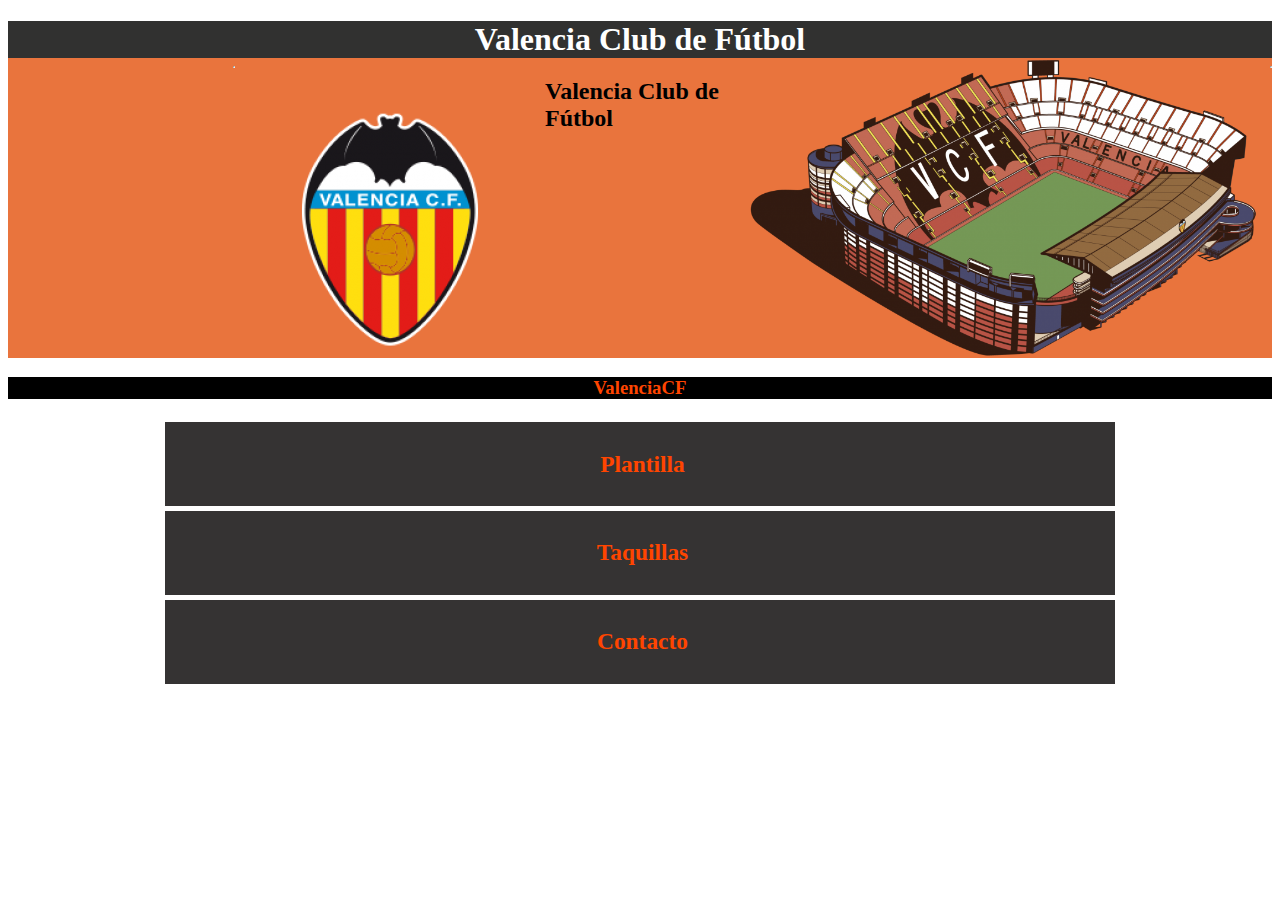
<file: index.html>
<!DOCTYPE html>
<html lang="es">
<head>
    <meta charset="UTF-8">
    <meta http-equiv="X-UA-Compatible" content="IE=edge">
    <meta name="viewport" content="width=device-width, initial-scale=1.0">
    <title>ValenciaCF</title><link rel="stylesheet" href="style.css"><link rel="icon" href="/Imagenes/valencialogo.png">
</head>
<body>
    <header>
        <div class="fondosuperior">
            <h1>
                Valencia Club de Fútbol
            </h1>
        </div>
    </header>
    <main>
        <div class="fondomainsup">
            <div class="margenestop">
                <div class="escudoestadio">
                  <hr>
                    <p><img src="Imagenes/valencialogo.png" alt="Escudo del Valencia" class="imagenizquierda">
                                        
                        <h2>Valencia Club de Fútbol</h2>
                        
                        <img src="Imagenes/estadio.png" alt="estadio" class="imagenderecha">
                    </p>
                  <hr>
            
                </div>
            </div>
        </div>
        <div class="plantillanegr">
            <h3>
                ValenciaCF
            </h3>
        </div>
        <div class="espaciado">
            <div class="centrmarg">
                <div class="seleccion-menu">
                    <div class="contenedor-opciones">
                        <a href="/FCValencia/LaPlantillaFC/plantilla.html" target="_blank" class="contenedor-nombre">
                            <h3>Plantilla</h3>
                        </a>
                    </div>
                    <div class="contenedor-opciones">
                        <a href="/FCValencia/Taquillas/taquillas.html" target="_blank" class="contenedor-nombre">
                            <h3>Taquillas</h3>
                        </a>
                    </div>
                    <div class="contenedor-opciones">
                        <a href="/FCValencia/contacto/contacto.html" target="_blank" class="contenedor-nombre">
                            <h3>Contacto</h3>
                        </a>
                    </div>
                </div>
            </div>
        </div>        
    </main>
    
</body>
</html>
</file>
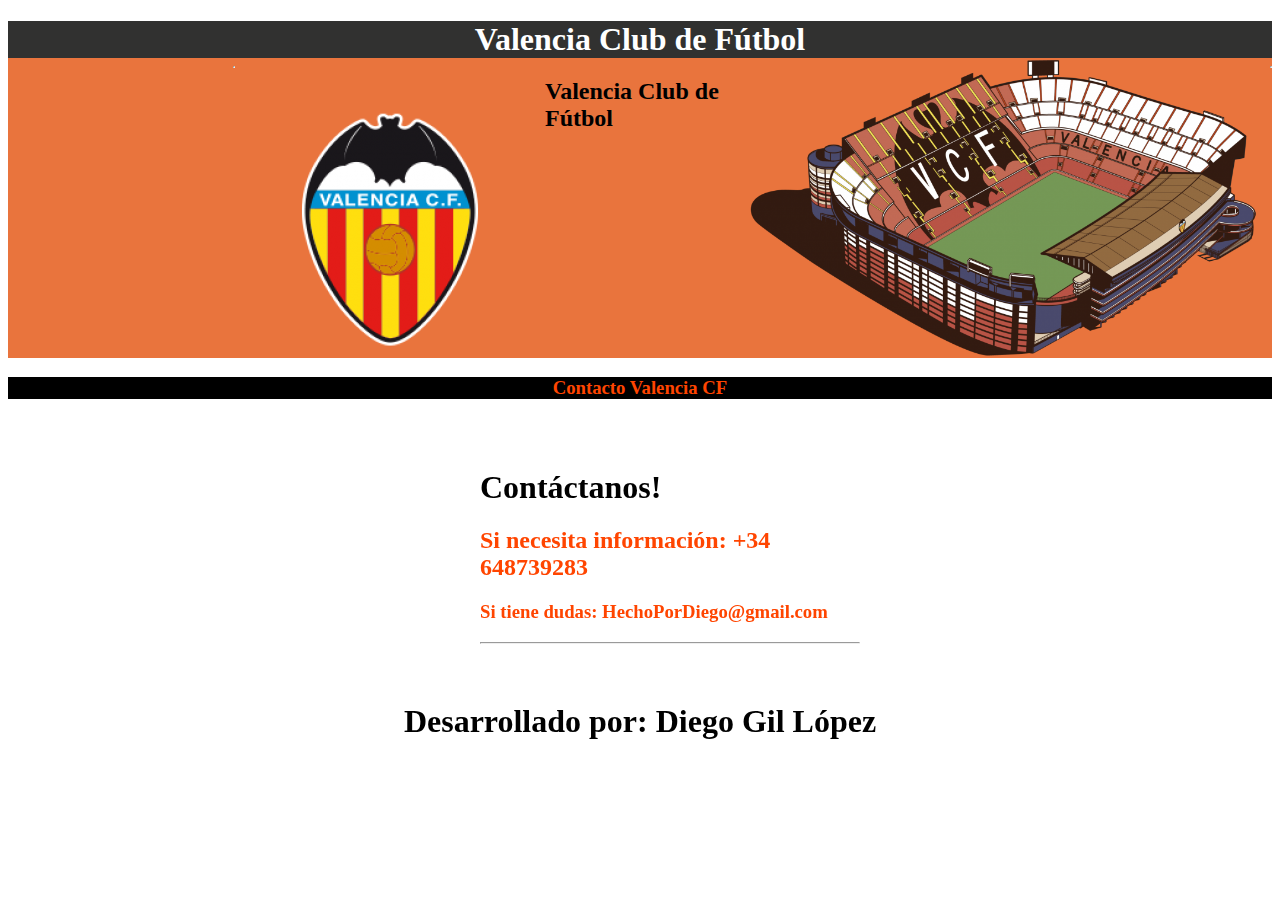
<file: FCValencia/contacto/contacto.html>
<!DOCTYPE html>
<html lang="es">
<head>
    <meta charset="UTF-8">
    <meta http-equiv="X-UA-Compatible" content="IE=edge">
    <meta name="viewport" content="width=device-width, initial-scale=1.0">
    <title>Contacto</title><link rel="stylesheet" href="../../style.css"><link rel="icon" href="/Imagenes/valencialogo.png">
</head>
<body>
    <header>
        <div class="fondosuperior">
            <h1>
                Valencia Club de Fútbol
            </h1>
        </div>
    </header>
    <main>
        <div class="fondomainsup">
            <div class="margenestop">
                <div class="escudoestadio">
                  <hr>
                    <p><img src="../../Imagenes/valencialogo.png" alt="Escudo del Valencia" class="imagenizquierda">
                                        
                        <h2>Valencia Club de Fútbol</h2>
                        
                        <img src="../../Imagenes/estadio.png" alt="estadio" class="imagenderecha">
                    </p>
                  <hr>
            
                </div>
            </div>
        </div>
        <div class="plantillanegr">
            <h3>
                Contacto Valencia CF
            </h3>
        </div>
        <div class="espaciado">
            <div class="centrmarg">
                <div class="seleccion-menu">
                    <div class="cosas">
                        <div class="bloqueimagen">
                            <iframe src="https://www.google.com/maps/embed?pb=!1m18!1m12!1m3!1d3080.411362509221!2d-0.3341131646759867!3d39.4600345820271!2m3!1f0!2f0!3f0!3m2!1i1024!2i768!4f13.1!3m3!1m2!1s0xd60485c30e34a19%3A0x98f8d2cea8daa636!2sIES%20El%20Grau!5e0!3m2!1ses!2ses!4v1642870551961!5m2!1ses!2ses" width="300" height="250" style="border:0;" allowfullscreen="" loading="lazy"></iframe>
                        </div> 
                        <div class="textoo">
                            <h1>Contáctanos!</h1>
                            <h2 class="estilonaranja">Si necesita información: +34 648739283</h2>
                            <h3 class="estilonaranja">Si tiene dudas: HechoPorDiego@gmail.com</h3>
                            <hr>
                        </div>
                    </div>
                    <div class="final">
                        <h1>Desarrollado por: Diego Gil López</h1>
                    </div>
                </div>
            </div>
        </div>
    </main>
    
</body>
</html>
</file>
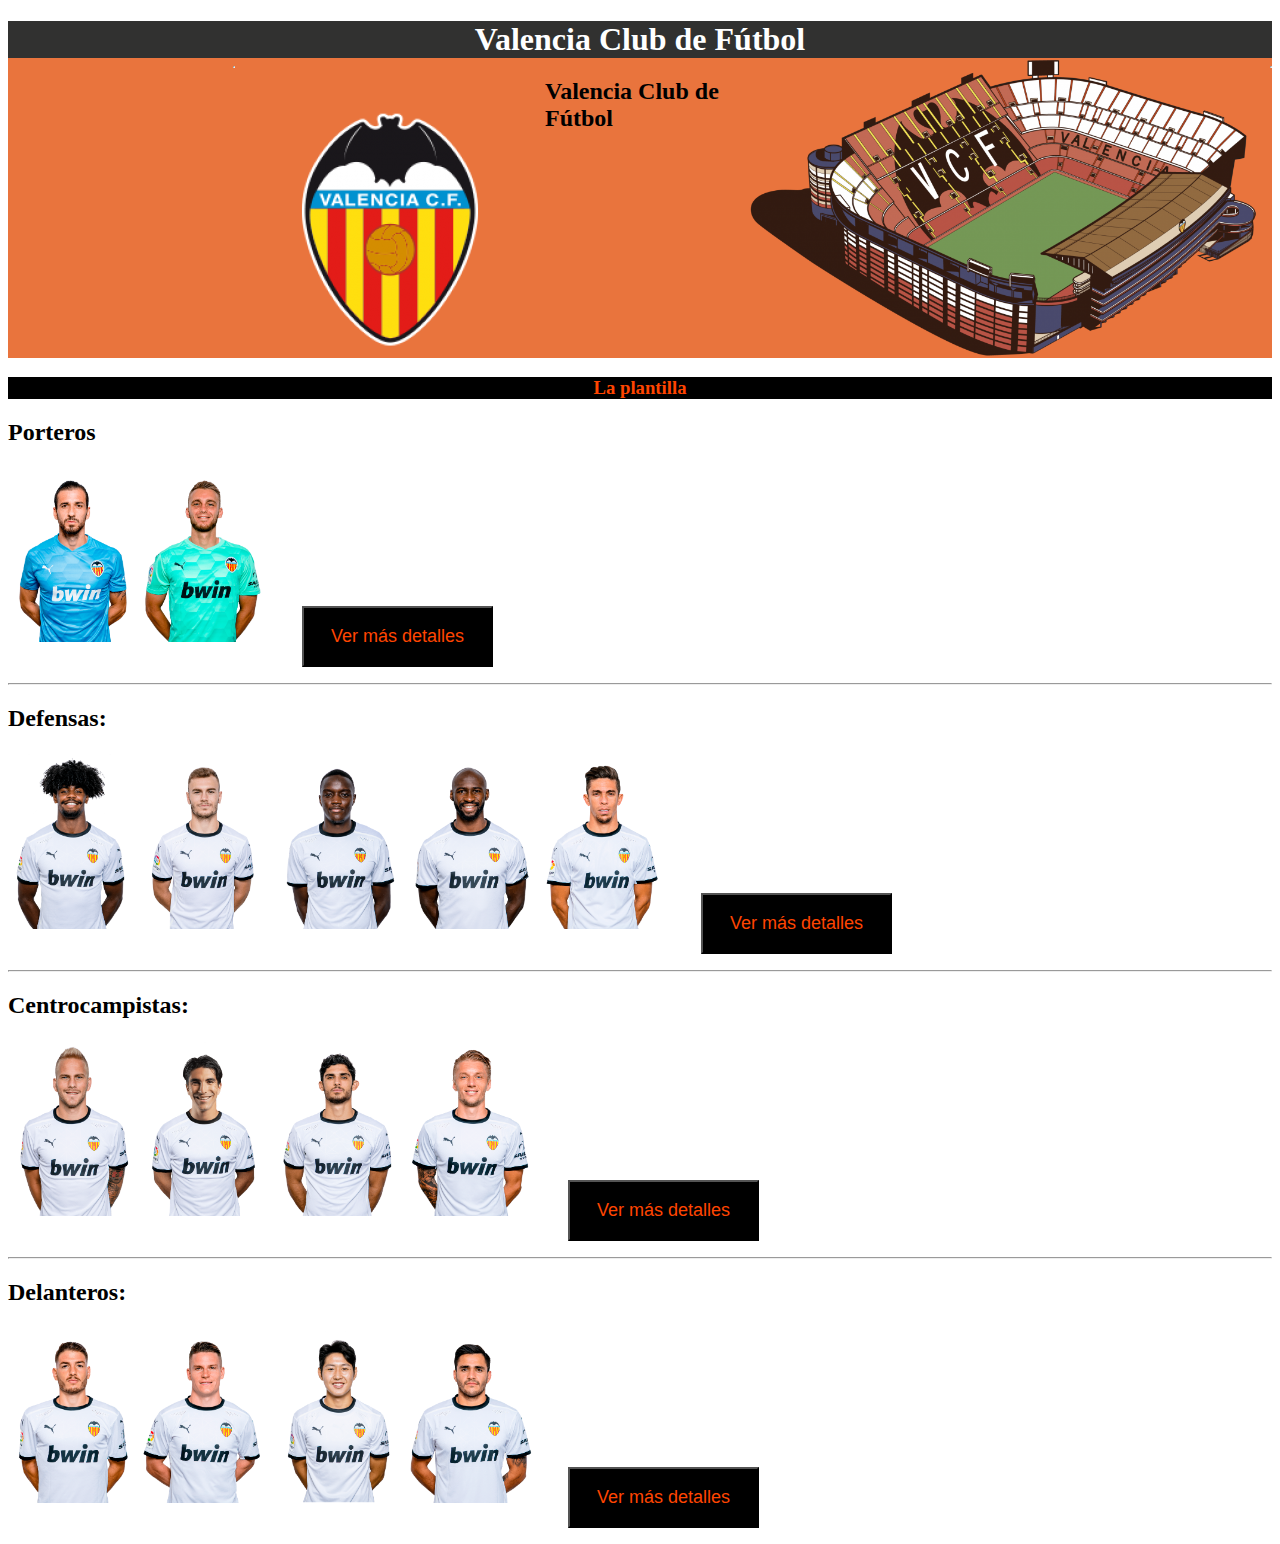
<file: FCValencia/LaPlantillaFC/plantilla.html>
<!DOCTYPE html>
<html lang="es">
<head>
    <meta charset="UTF-8">
    <meta http-equiv="X-UA-Compatible" content="IE=edge">
    <meta name="viewport" content="width=device-width, initial-scale=1.0">
    <title>PlantillaValencia</title><link rel="stylesheet" href="style.css"><link rel="icon" href="/Imagenes/valencialogo.png">
</head>
<body>
    <header>
        <div class="fondosuperior">
            <h1>
                Valencia Club de Fútbol
            </h1>
        </div>
    </header>
    <main>
        <div class="fondomainsup">
            <div class="margenestop">
                <div class="escudoestadio">
                  <hr>
                    <p><img src="Imagenes/valencialogo.png" alt="Escudo del Valencia" class="imagenizquierda">
                                        
                        <h2>Valencia Club de Fútbol</h2>
                        
                        <img src="Imagenes/estadio.png" alt="estadio" class="imagenderecha">
                    </p>
                  <hr>
            
                </div>
            </div>
        </div>
        <div class="plantillanegr">
            <h3>
                La plantilla
            </h3>
        </div>
        
        <div class="platilla">
            <div class="fondomainsup2">
            <!-- <div class="subrayado"> -->
            <h2>Porteros</h2>
            <!-- </div> -->
                <p>
                    <img src="Imagenes/jaume.png" alt="Portero Del Valencia CF Jaume" class="imagen">
                    <img src="Imagenes/cillessen.png" alt="Portero Del Valencia CF chillessen" class="imagen" >    
                    &nbsp;&nbsp;&nbsp;&nbsp;&nbsp;&nbsp;
                    <a href="../LaPlantillaFC/Porteros/porteros.html" target="blank">
                        <button class="boton" target="blank">Ver más detalles</button>
                    </a>
                </p>
            </div>
                <hr>
            <div class="fondomainsup2">
            <h2>Defensas:</h2>
            <p>
                <img src="Imagenes/correia.png" alt="Defensa Del Valencia CF Correia" class="imagen">
                <img src="Imagenes/lato.png" alt="Defensa Del Valencia CF Lato" class="imagen">
                <img src="Imagenes/diakhabi.png" alt="Defensa Del Valencia CF Diakhabi" class="imagen">
                <img src="Imagenes/mangala.png" alt="Defensa Del Valencia CF Mangala" class="imagen">
                <img src="Imagenes/paulista.png" alt="Defensa Del Valencia CF Paulista" class="imagen">
                &nbsp;&nbsp;&nbsp;&nbsp;&nbsp;&nbsp;
                <a href="../LaPlantillaFC/Defensas/defensas.html" target="blank">
                    <button class="boton2" target="blank">Ver más detalles</button>
                </a>
            </p>
            <hr>
            </div>
            <h2>Centrocampistas:</h2>
            <p>
                <img src="Imagenes/racic.png" alt="Defensa Del Valencia CF Racic" class="imagen">
                <img src="Imagenes/soler.png" alt="Defensa Del Valencia CF Soler" class="imagen">
                <img src="Imagenes/guedes.png" alt="Defensa Del Valencia CF Guedes" class="imagen">
                <img src="Imagenes/wass.png" alt="Defensa Del Valencia CF Wass" class="imagen">
                &nbsp;&nbsp;&nbsp;&nbsp;&nbsp;&nbsp;
                <a href="../LaPlantillaFC/Centrocampistas/centrocampistas.html" target="blank">
                    <button class="boton" target="blank">Ver más detalles</button>
                </a>
            </p>
            <hr>
            <h2>Delanteros:</h2>
            <p>
                <img src="Imagenes/vallejo.png" alt="Defensa Del Valencia CF Vallejo" class="imagen">
                <img src="Imagenes/gameiro.png" alt="Defensa Del Valencia CF Gameiro" class="imagen">
                <img src="Imagenes/lee.png" alt="Defensa Del Valencia CF Lee" class="imagen">
                <img src="Imagenes/maxi.png" alt="Defensa Del Valencia CF Maxi" class="imagen">
                &nbsp;&nbsp;&nbsp;&nbsp;&nbsp;&nbsp;
                <a href="../LaPlantillaFC/Delanteros/delanteros.html" target="blank">
                    <button class="boton" target="blank">Ver más detalles</button>
                </a>
            </p>
        </div>
    
    </main>
    
</body>
</html>
</file>
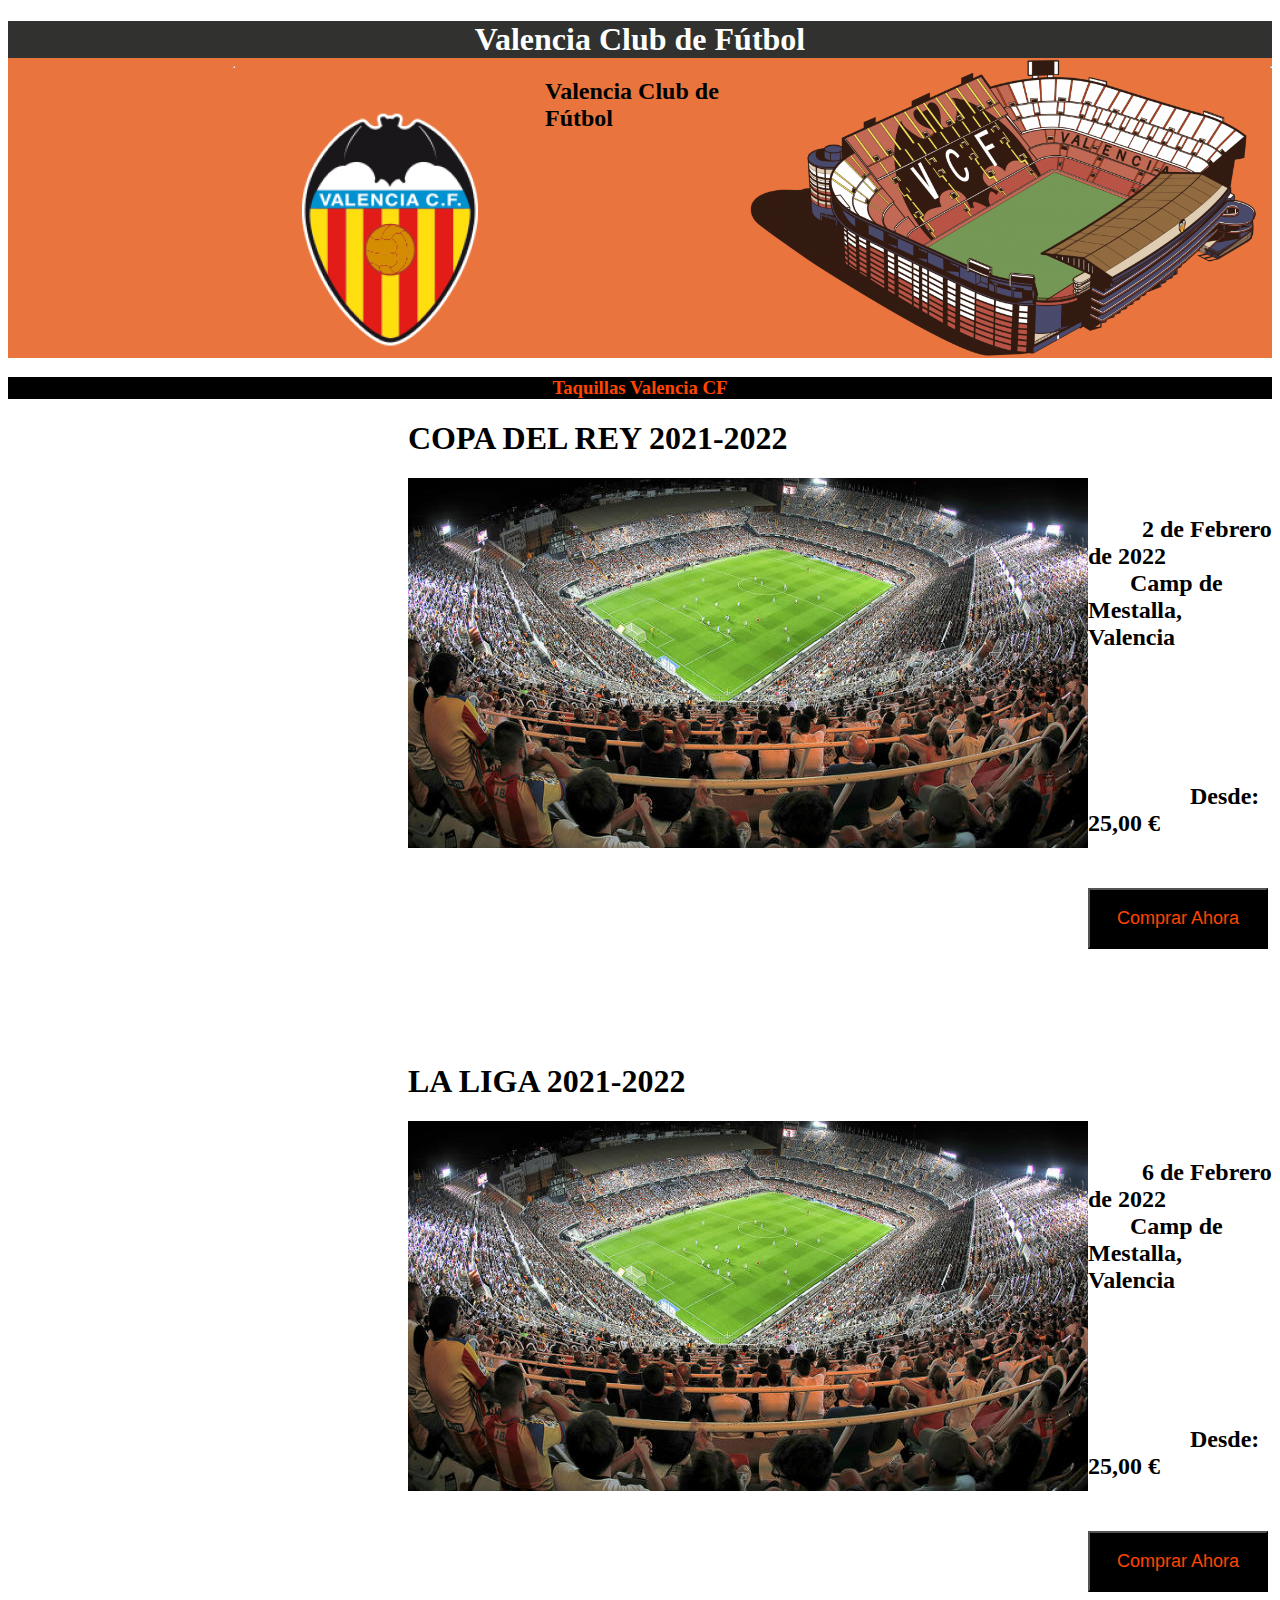
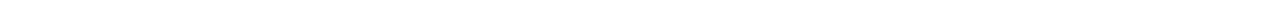
<file: FCValencia/Taquillas/taquillas.html>
<!DOCTYPE html>
<html lang="es">
<head>
    <meta charset="UTF-8">
    <meta http-equiv="X-UA-Compatible" content="IE=edge">
    <meta name="viewport" content="width=device-width, initial-scale=1.0">
    <title>Taquillas</title><link rel="stylesheet" href="../../style.css"><link rel="icon" href="/Imagenes/valencialogo.png">
</head>
<body>
    <header>
        <div class="fondosuperior">
            <h1>
                Valencia Club de Fútbol
            </h1>
        </div>
    </header>
    <main>
        <div class="fondomainsup">
            <div class="margenestop">
                <div class="escudoestadio">
                  <hr>
                    <p><img src="../../Imagenes/valencialogo.png" alt="Escudo del Valencia" class="imagenizquierda">
                                        
                        <h2>Valencia Club de Fútbol</h2>
                        
                        <img src="../../Imagenes/estadio.png" alt="estadio" class="imagenderecha">
                    </p>
                  <hr>
            
                </div>
            </div>
        </div>
        <div class="plantillanegr">
            <h3>
                Taquillas Valencia CF
            </h3>
        </div>
        <div>
            <div class="partidos">
                <h1>COPA DEL REY 2021-2022</h1>
            </div>
            <p>
                <img src="../../Imagenes/1estadio.jpg" alt="Estadio Mestalla" class="izquitaquilla">
                    <br>
                    <h2>
                        &nbsp;&nbsp;&nbsp;&nbsp;&nbsp;&nbsp;&nbsp;&nbsp;
                        2 de Febrero de 2022
                        <br>
                        &nbsp;&nbsp;&nbsp;&nbsp;&nbsp;&nbsp;
                        Camp de Mestalla, Valencia
                        <br><br><br><br><br>
                        <p>
                            &nbsp;&nbsp;&nbsp;&nbsp;&nbsp;&nbsp;&nbsp;&nbsp;&nbsp;&nbsp;&nbsp;&nbsp;&nbsp;&nbsp;&nbsp;&nbsp;
                            Desde: 25,00 €
                        </p>
                        &nbsp;&nbsp;&nbsp;&nbsp;&nbsp;&nbsp;&nbsp;&nbsp;&nbsp;&nbsp;&nbsp;&nbsp;&nbsp;&nbsp;
                        <a href="https://entradas.valenciacf.com/valenciacf_webservices/es_ES/entradas/evento/23133" target="blank">
                            <button class="boton" target="blank">Comprar Ahora</button>
                        </a>
                    </h2>
            </p>
        </div>
        <br><br><br><br>
        </b>
        <div>
            <div class="partidos">
                <h1>LA LIGA 2021-2022</h1>
            </div>
            <p>
                <img src="../../Imagenes/1estadio.jpg" alt="Estadio Mestalla" class="izquitaquilla2">
                    <br>
                    <h2>
                        &nbsp;&nbsp;&nbsp;&nbsp;&nbsp;&nbsp;&nbsp;&nbsp;
                        6 de Febrero de 2022
                        <br>
                        &nbsp;&nbsp;&nbsp;&nbsp;&nbsp;&nbsp;
                        Camp de Mestalla, Valencia
                        <br><br><br><br><br>
                        <p>
                            &nbsp;&nbsp;&nbsp;&nbsp;&nbsp;&nbsp;&nbsp;&nbsp;&nbsp;&nbsp;&nbsp;&nbsp;&nbsp;&nbsp;&nbsp;&nbsp;
                            Desde: 25,00 €
                        </p>
                        &nbsp;&nbsp;&nbsp;&nbsp;&nbsp;&nbsp;&nbsp;&nbsp;&nbsp;&nbsp;&nbsp;&nbsp;&nbsp;&nbsp;
                        <a href="https://entradas.valenciacf.com/valenciacf_webservices/es_ES/entradas/evento/20896" target="blank">
                            <button class="boton" target="blank">Comprar Ahora</button>
                        </a>
                    </h2>
            </p>
        </div>
    </main>
</body>
</html>
</file>
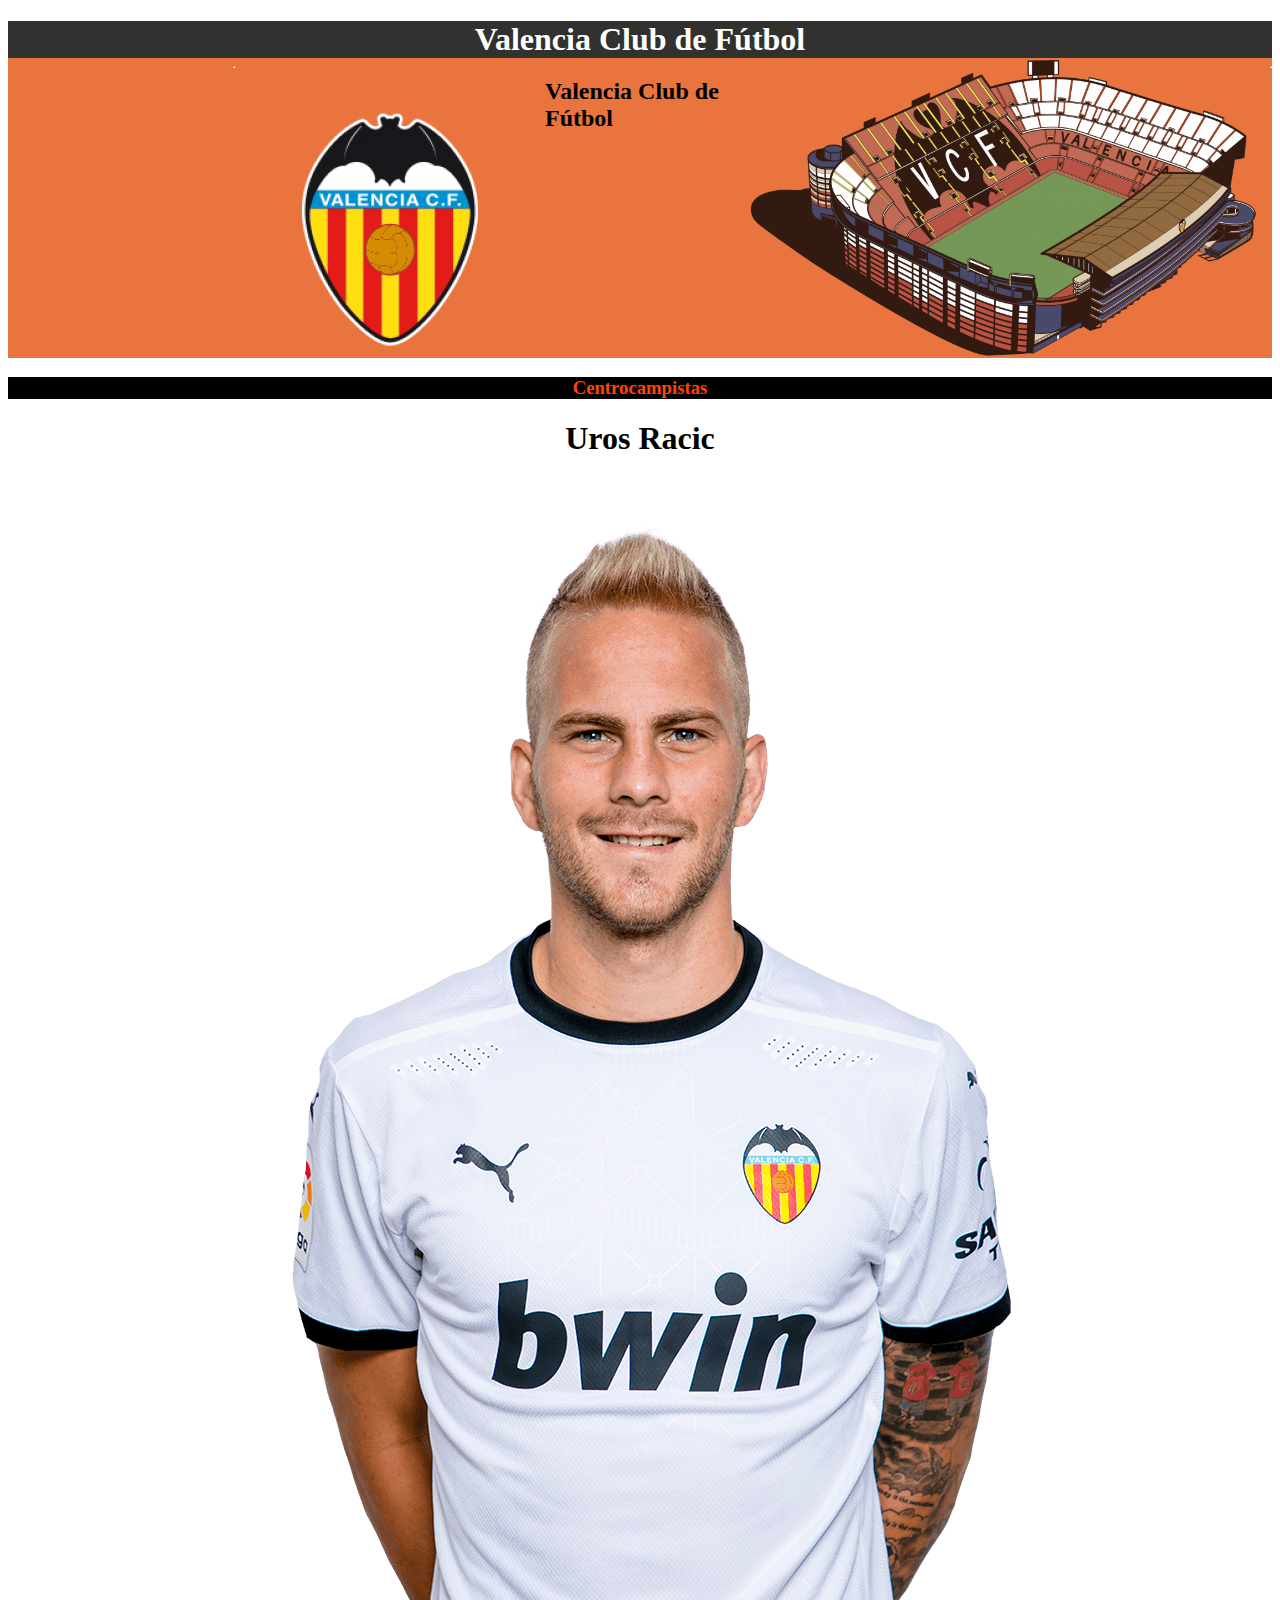
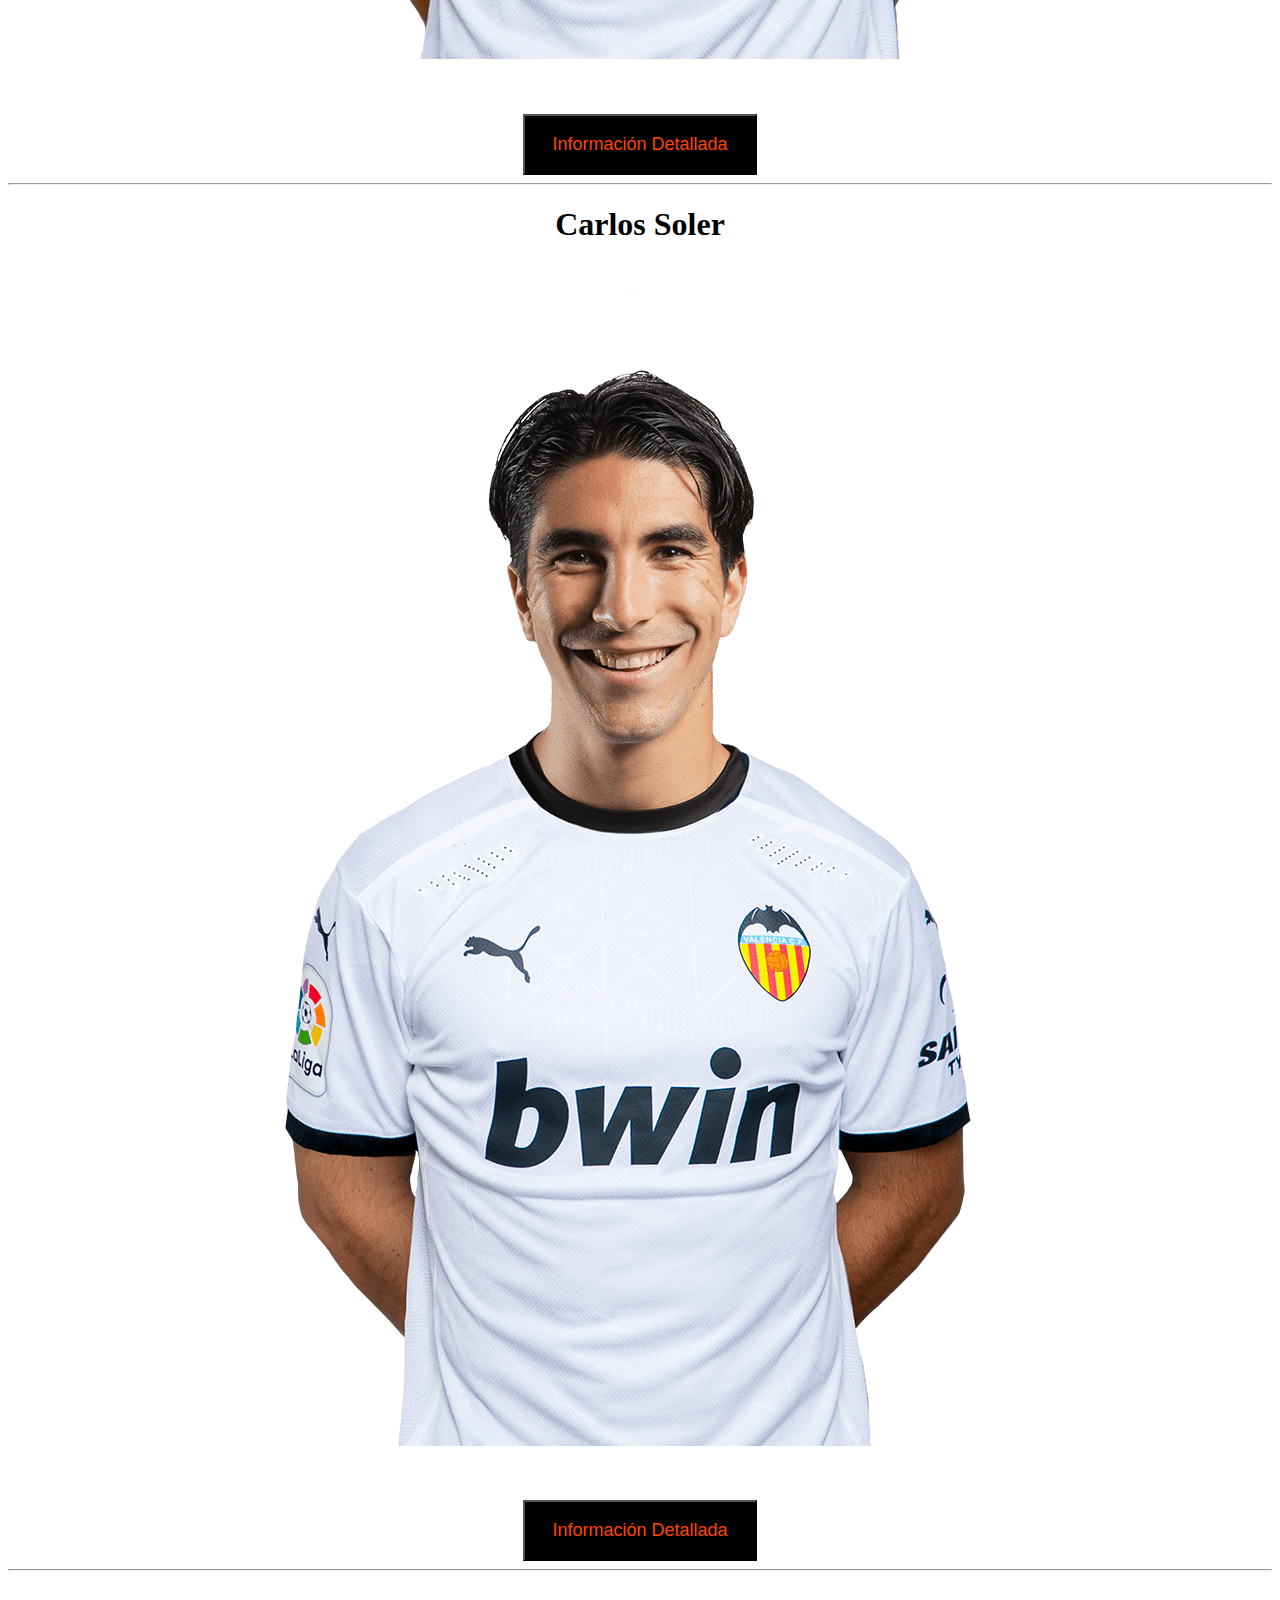
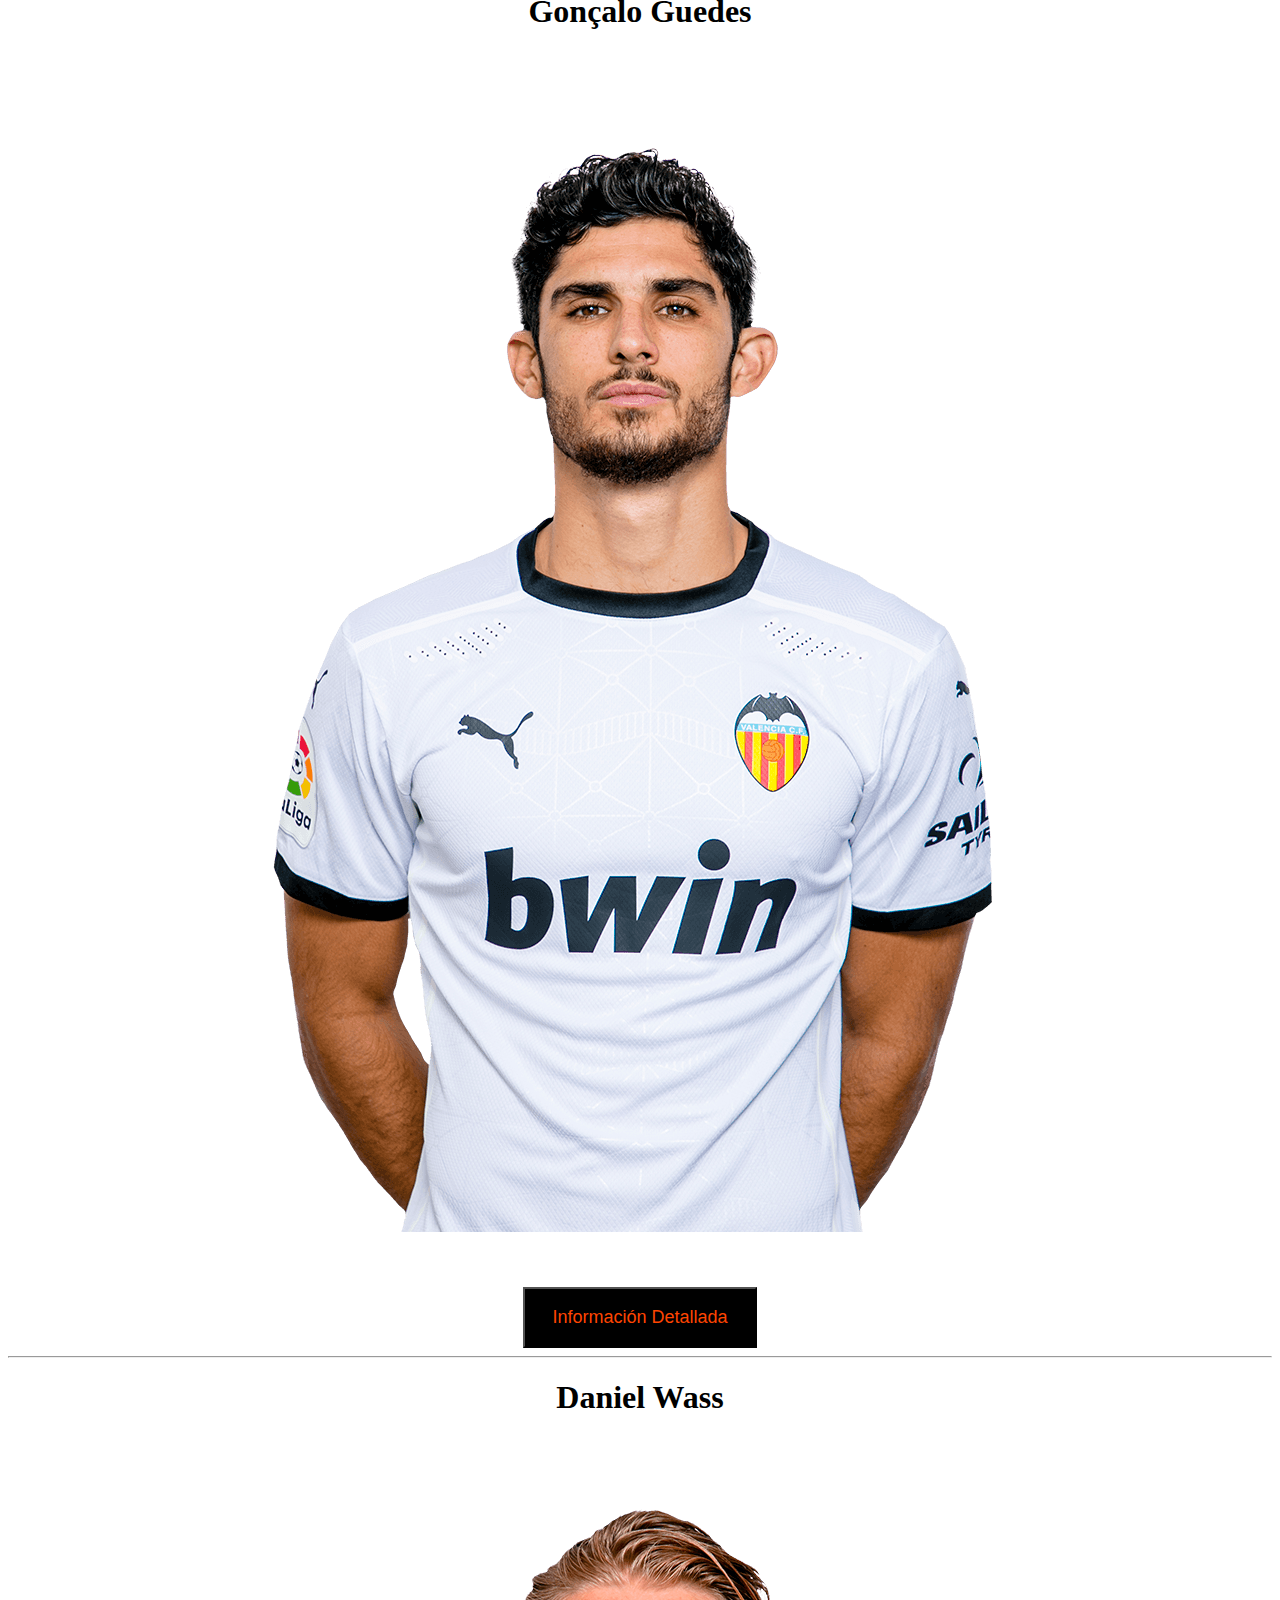
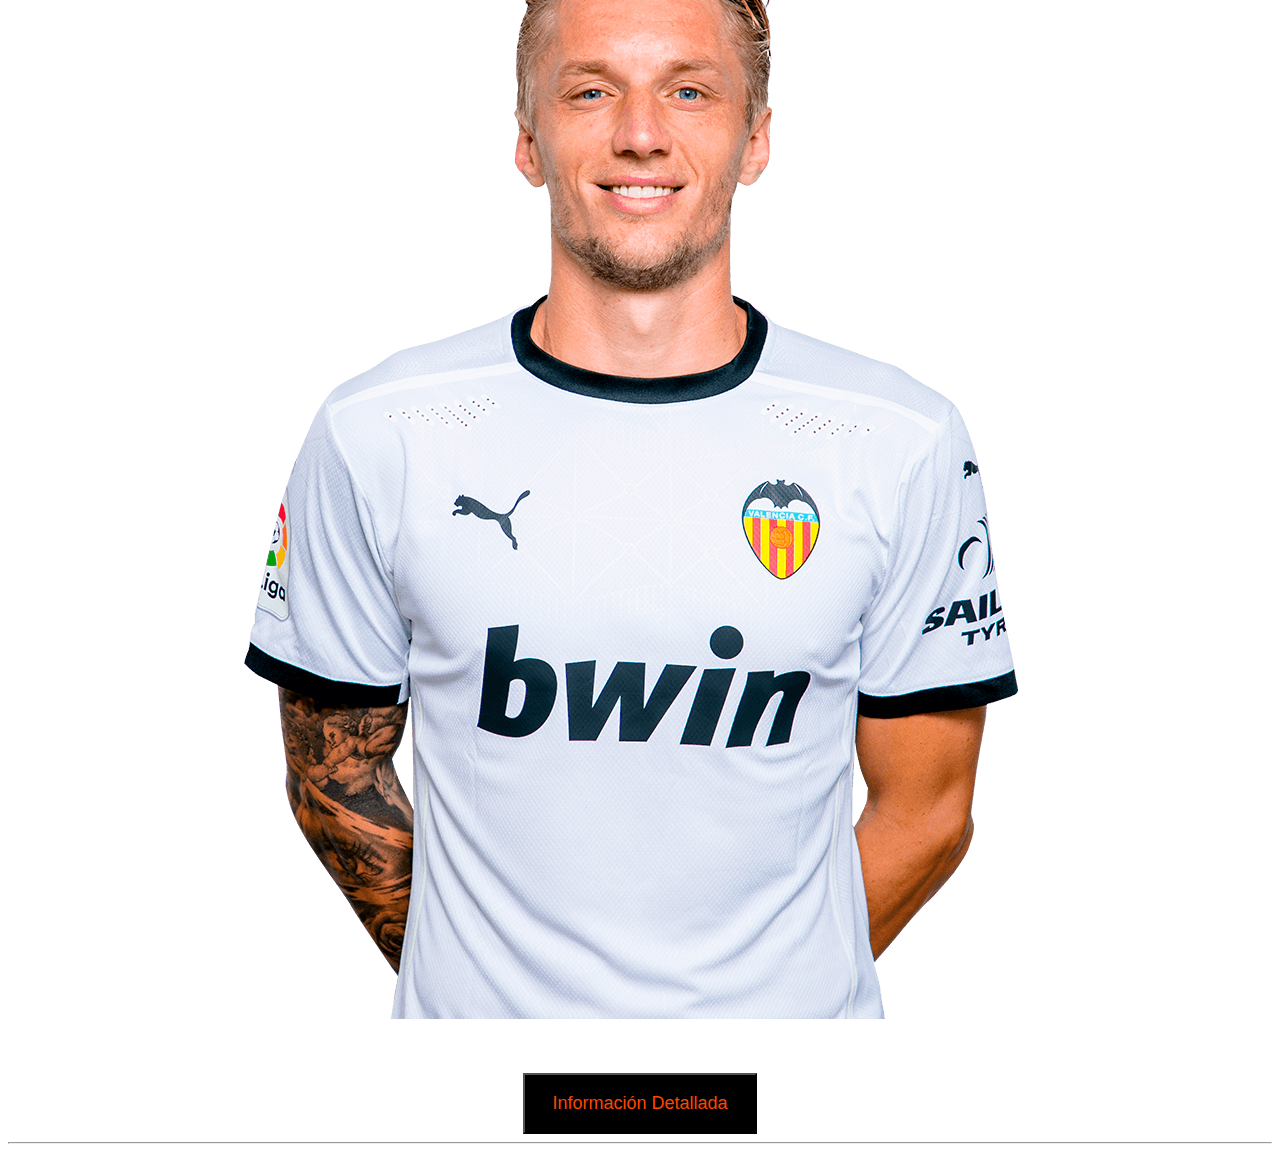
<file: FCValencia/LaPlantillaFC/Centrocampistas/centrocampistas.html>
<!DOCTYPE html>
<html lang="es">
<head>
    <meta charset="UTF-8">
    <meta http-equiv="X-UA-Compatible" content="IE=edge">
    <meta name="viewport" content="width=device-width, initial-scale=1.0">
    <title>Centrocampistas</title><link rel="stylesheet" href="../style.css"><link rel="icon" href="/Imagenes/valencialogo.png">
</head>
<body>
    <header>
        <div class="fondosuperior">
            <h1>
                Valencia Club de Fútbol
            </h1>
        </div>
    </header>
    <main>
        <div class="fondomainsup">
            <div class="margenestop">
                <div class="escudoestadio">
                  <hr>
                    <p><img src="../Imagenes/valencialogo.png" alt="Escudo del Valencia" class="imagenizquierda">
                                        
                        <h2>Valencia Club de Fútbol</h2>
                        
                        <img src="../Imagenes/estadio.png" alt="estadio" class="imagenderecha">
                    </p>
                  <hr>
            
                </div>
            </div>
        </div>
        <div class="plantillanegr">
            <h3>
                Centrocampistas
            </h3>
        </div>
        <div class="centrini">
            <h1>
                Uros Racic
            </h1>
            <img src="../Imagenes/racic.png">
            <br>
                <a href="https://www.transfermarkt.es/uros-racic/profil/spieler/417575" target="blank">
                    <button class="boton" target="blank">Información Detallada</button>
                </a>
            <hr>
        </div>
        <div class="centrini">
            <h1>
                Carlos Soler
            </h1>
            <img src="../Imagenes/soler.png">
            <br>
                <a href="https://www.transfermarkt.es/carlos-soler/profil/spieler/372246" target="blank">
                    <button class="boton" target="blank">Información Detallada</button>
                </a>
            <hr>
        </div>
        <div class="centrini">
            <h1>
                Gonçalo Guedes
            </h1>
            <img src="../Imagenes/guedes.png">
            <br>
                <a href="https://www.transfermarkt.es/goncalo-guedes/profil/spieler/225122" target="blank">
                    <button class="boton" target="blank">Información Detallada</button>
                </a>
            <hr>
        </div>
        <div class="centrini">
            <h1>
                Daniel Wass
            </h1>
            <img src="../Imagenes/wass.png">
            <br>
                <a href="https://www.transfermarkt.es/daniel-wass/profil/spieler/63463" target="blank">
                    <button class="boton" target="blank">Información Detallada</button>
                </a>
            <hr>
        </div>
    </main>
</body>
</html>
</file>
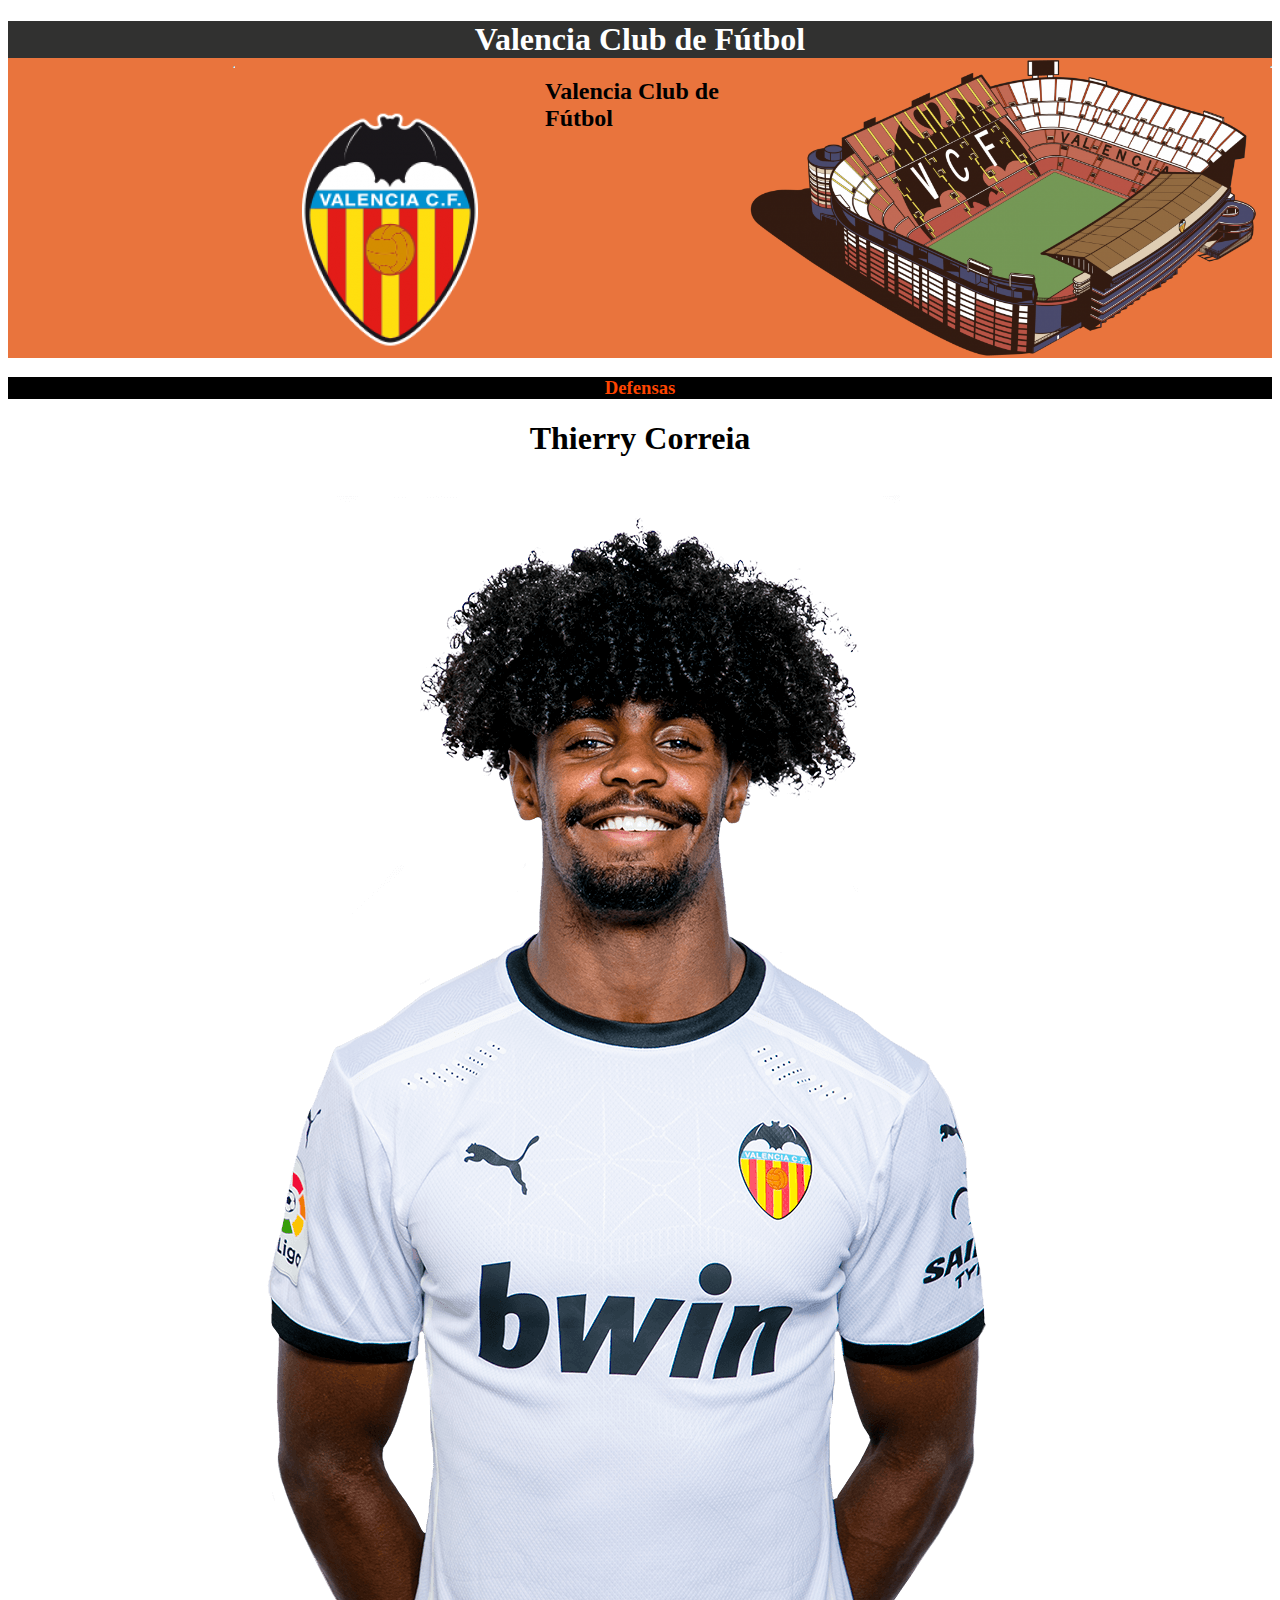
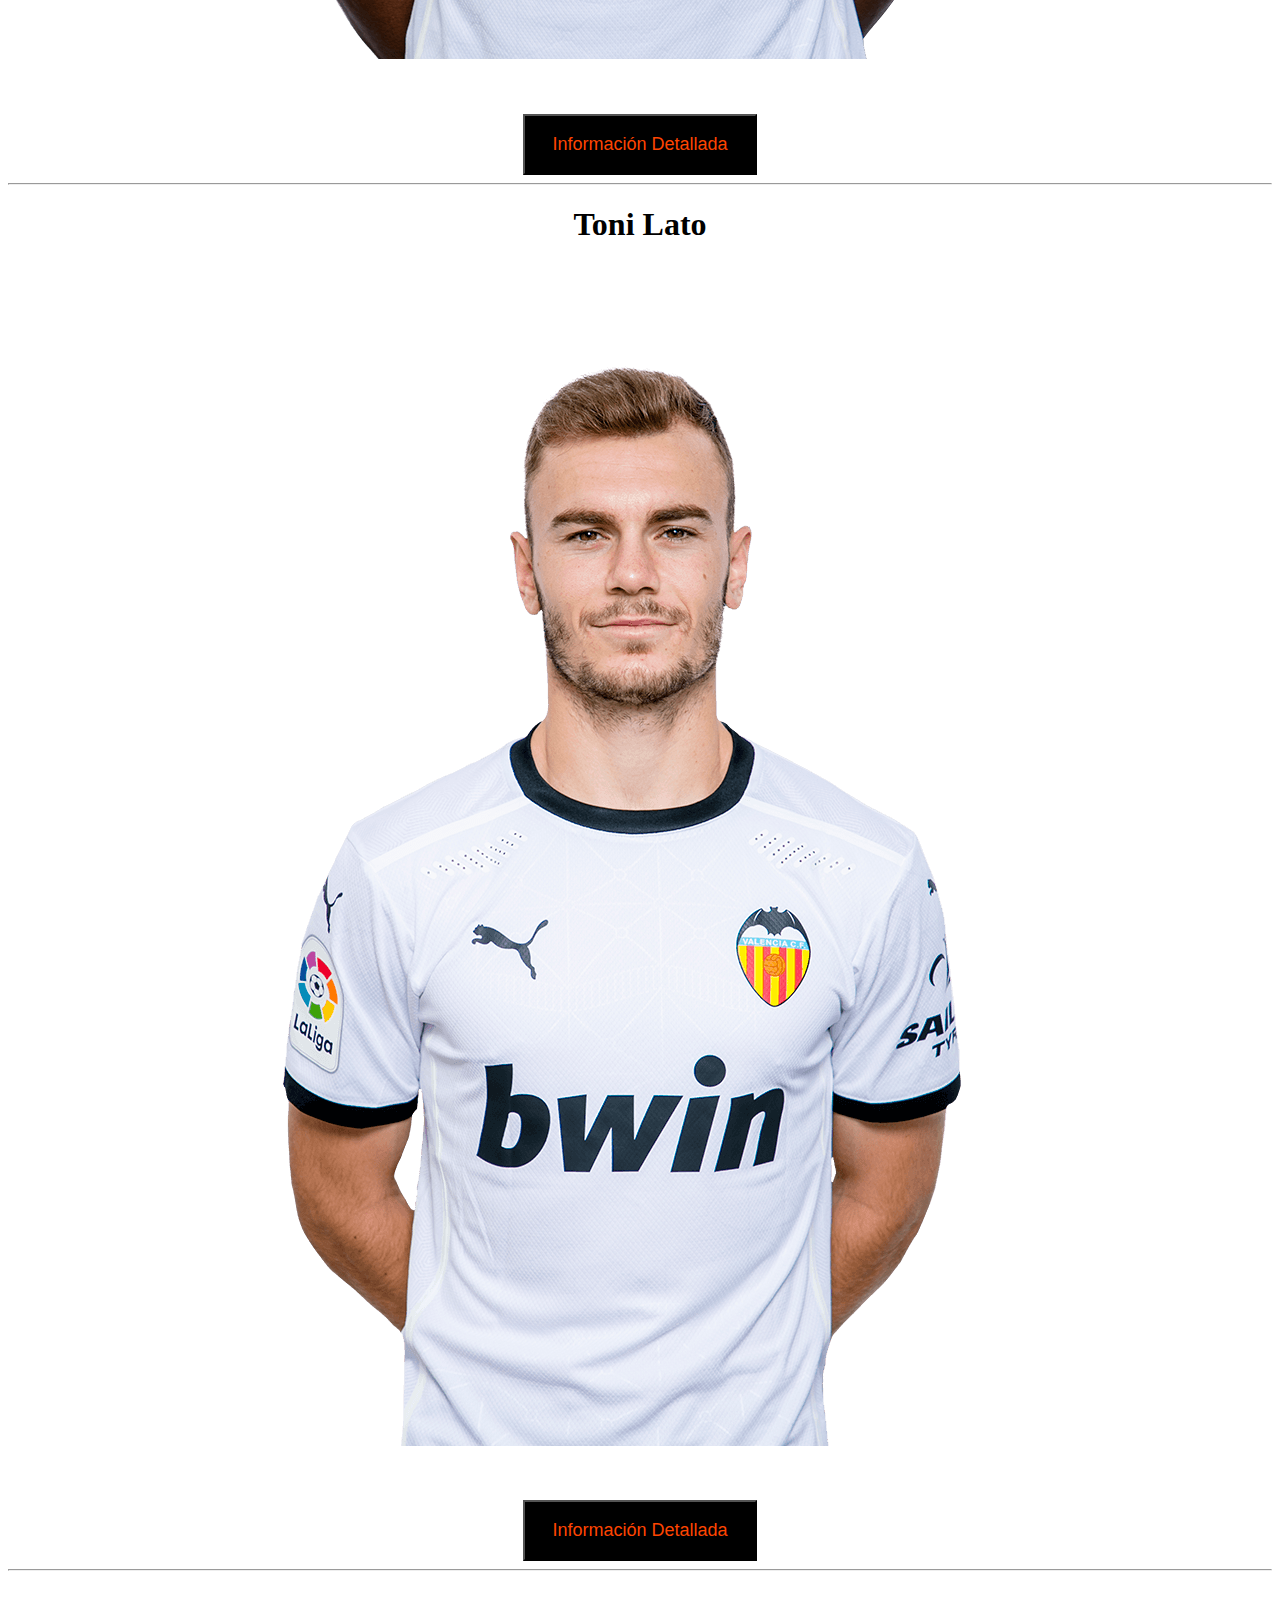
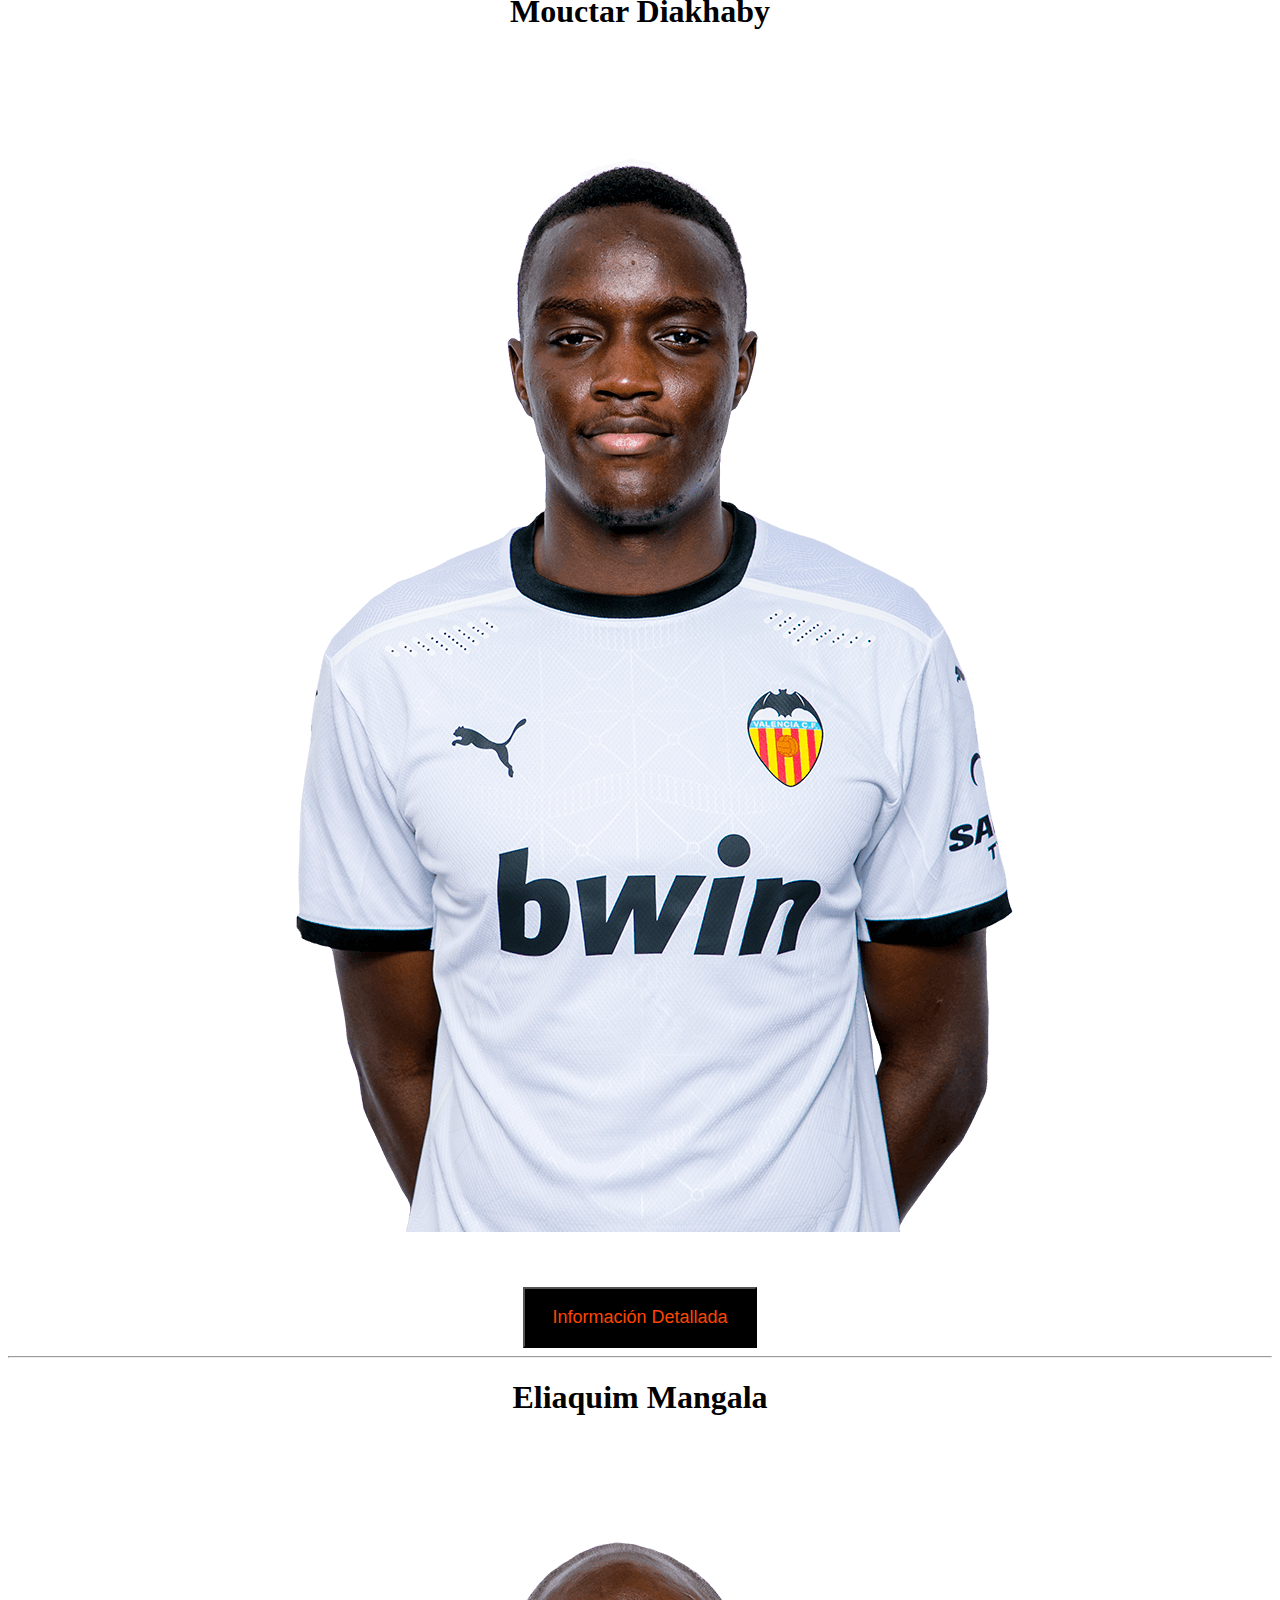
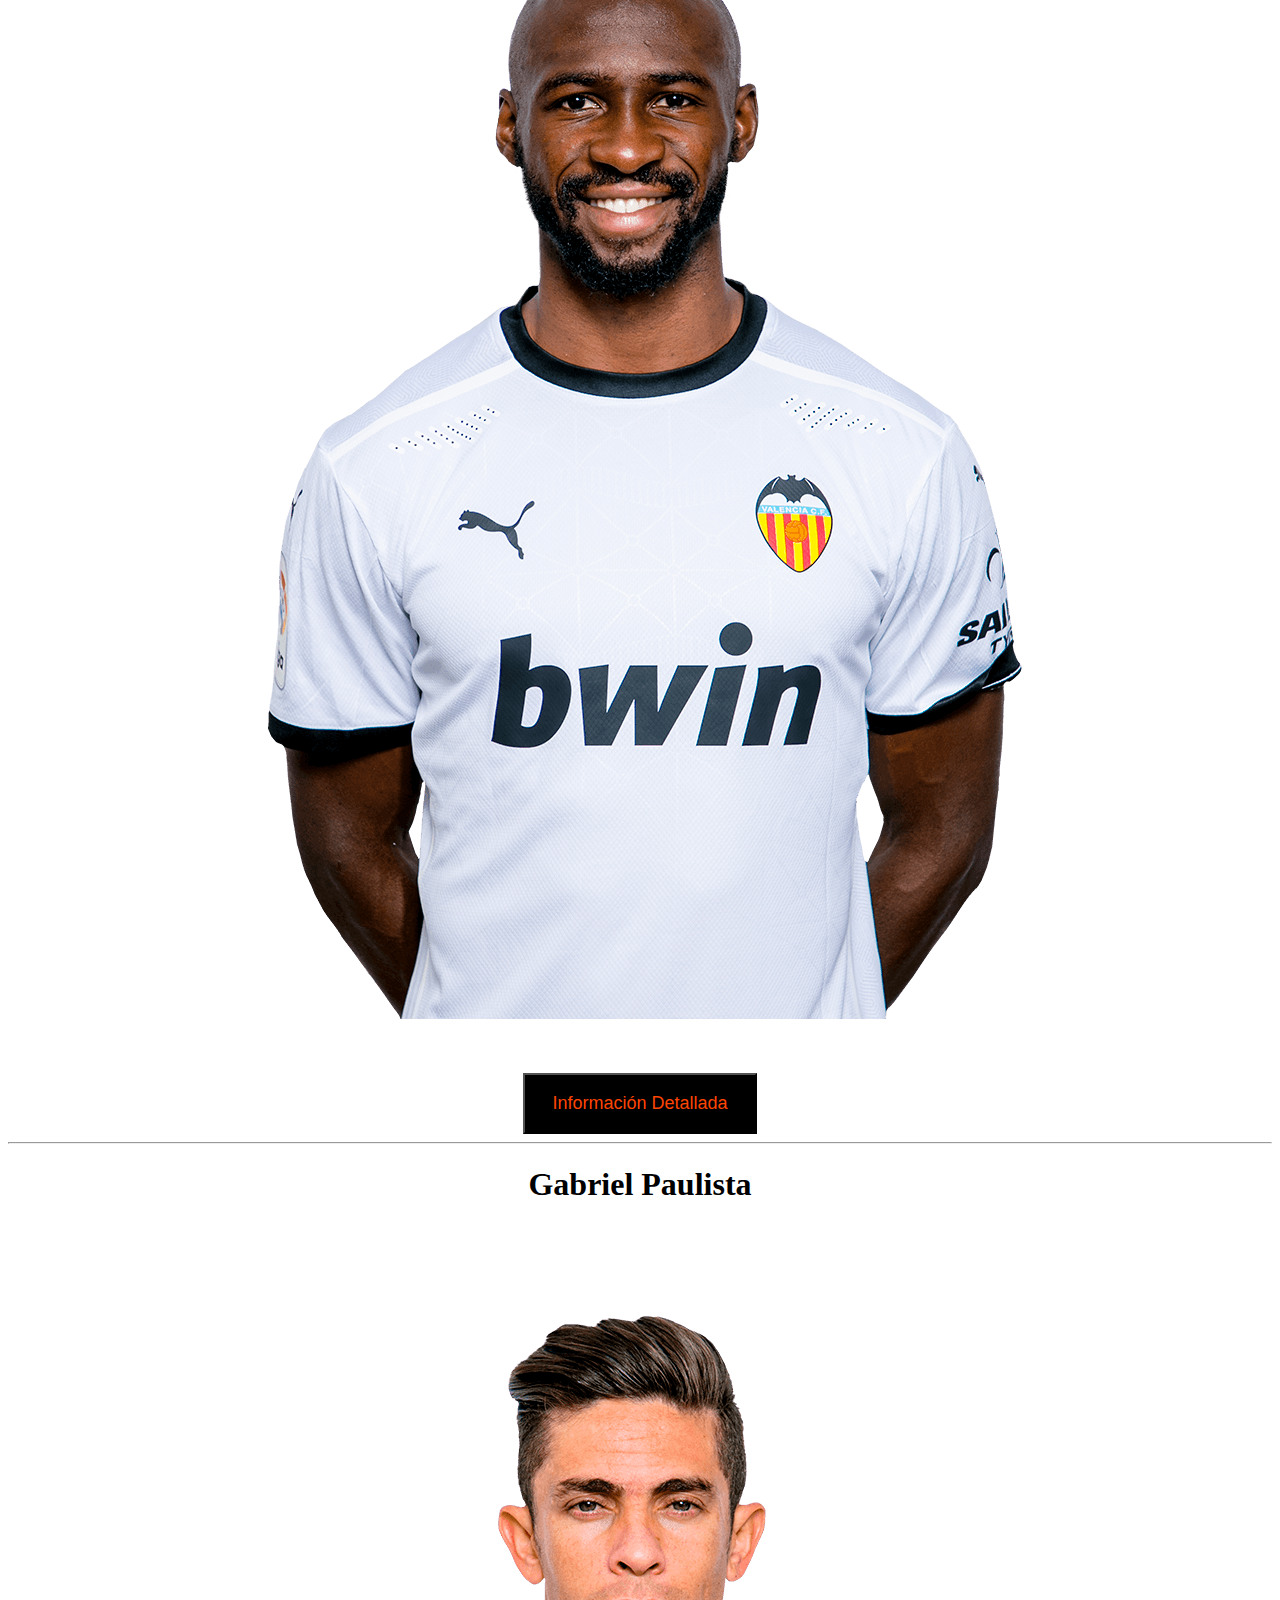
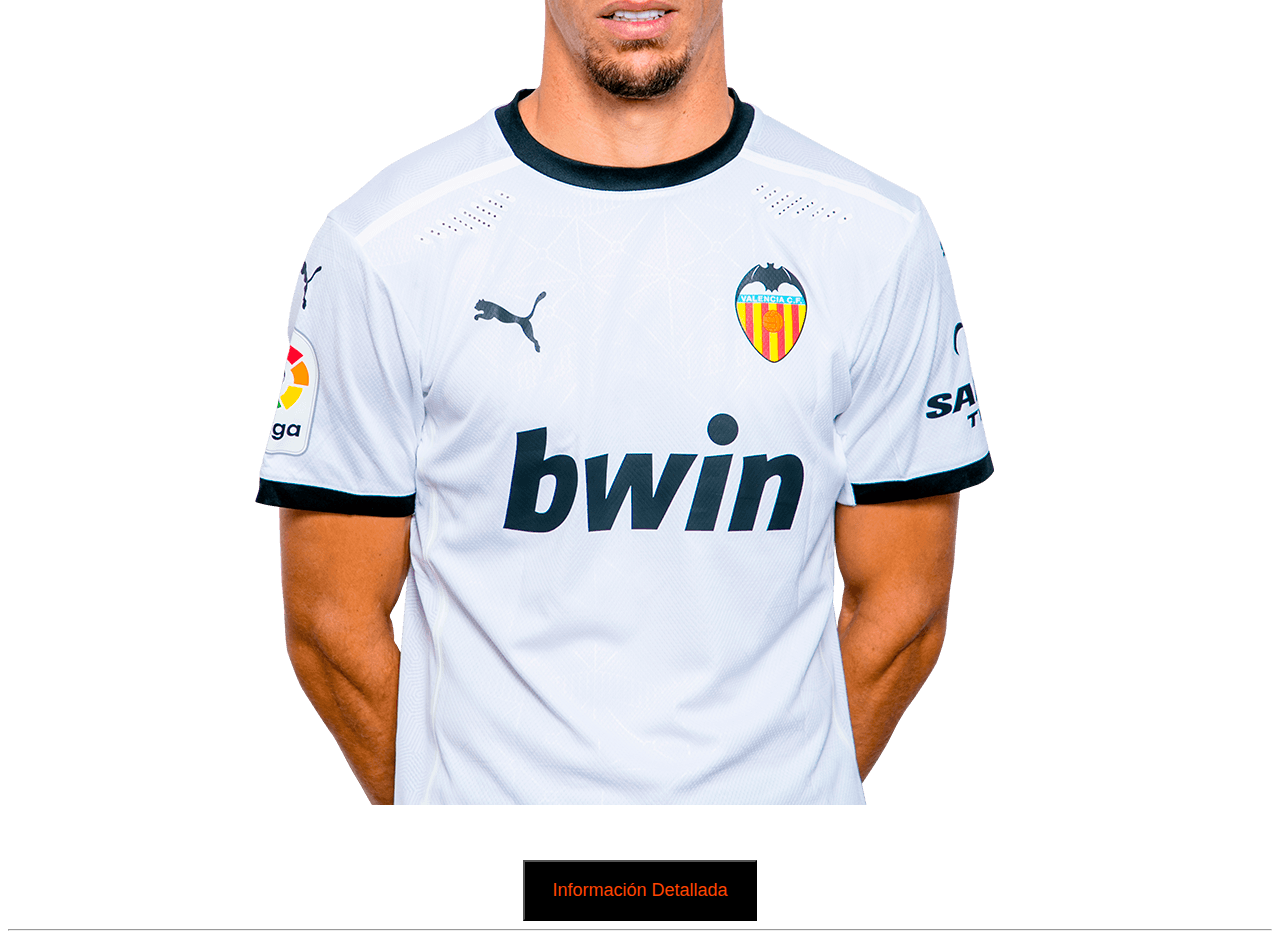
<file: FCValencia/LaPlantillaFC/Defensas/defensas.html>
<!DOCTYPE html>
<html lang="es">
<head>
    <meta charset="UTF-8">
    <meta http-equiv="X-UA-Compatible" content="IE=edge">
    <meta name="viewport" content="width=device-width, initial-scale=1.0">
    <title>Defensas</title><link rel="stylesheet" href="../style.css"><link rel="icon" href="/Imagenes/valencialogo.png">
</head>
<body>
    <header>
        <div class="fondosuperior">
            <h1>
                Valencia Club de Fútbol
            </h1>
        </div>
    </header>
    <main>
        <div class="fondomainsup">
            <div class="margenestop">
                <div class="escudoestadio">
                  <hr>
                    <p><img src="../Imagenes/valencialogo.png" alt="Escudo del Valencia" class="imagenizquierda">
                                        
                        <h2>Valencia Club de Fútbol</h2>
                        
                        <img src="../Imagenes/estadio.png" alt="estadio" class="imagenderecha">
                    </p>
                  <hr>
            
                </div>
            </div>
        </div>
        <div class="plantillanegr">
            <h3>
                Defensas
            </h3>
        </div>
        <div class="centrini">
            <h1>
                Thierry Correia
            </h1>
            <img src="../Imagenes/correia.png">
            <br>
                <a href="https://www.transfermarkt.es/thierry-correia/profil/spieler/367466" target="blank">
                    <button class="boton" target="blank">Información Detallada</button>
                </a>
            <hr>
        </div>
        <div class="centrini">
            <h1>
                Toni Lato
            </h1>
            <img src="../Imagenes/lato.png">
            <br>
                <a href="https://www.transfermarkt.es/toni-lato/profil/spieler/320271" target="blank">
                    <button class="boton" target="blank">Información Detallada</button>
                </a>
            <hr>
        </div>
        <div class="centrini">
            <h1>
                Mouctar Diakhaby
            </h1>
            <img src="../Imagenes/diakhabi.png">
            <br>
                <a href="https://www.valenciacf.com/es/sports/es-primer-equipo-01/player/mouctar-diakhaby" target="blank">
                    <button class="boton" target="blank">Información Detallada</button>
                </a>
            <hr>
        </div>
        <div class="centrini">
            <h1>
                Eliaquim Mangala
            </h1>
            <img src="../Imagenes/mangala.png">
            <br>
                <a href="https://www.valenciacf.com/es/article/es-parte-medico-eliaquim-mangala-2021-03-15" target="blank">
                    <button class="boton" target="blank">Información Detallada</button>
                </a>
            <hr>
        </div>
        <div class="centrini">
            <h1>
                Gabriel Paulista
            </h1>
            <img src="../Imagenes/paulista.png">
            <br>
                <a href="https://www.transfermarkt.es/gabriel-paulista/profil/spieler/149498" target="blank">
                    <button class="boton" target="blank">Información Detallada</button>
                </a>
            <hr>
        </div>
    </main>
</body>
</html>
</file>
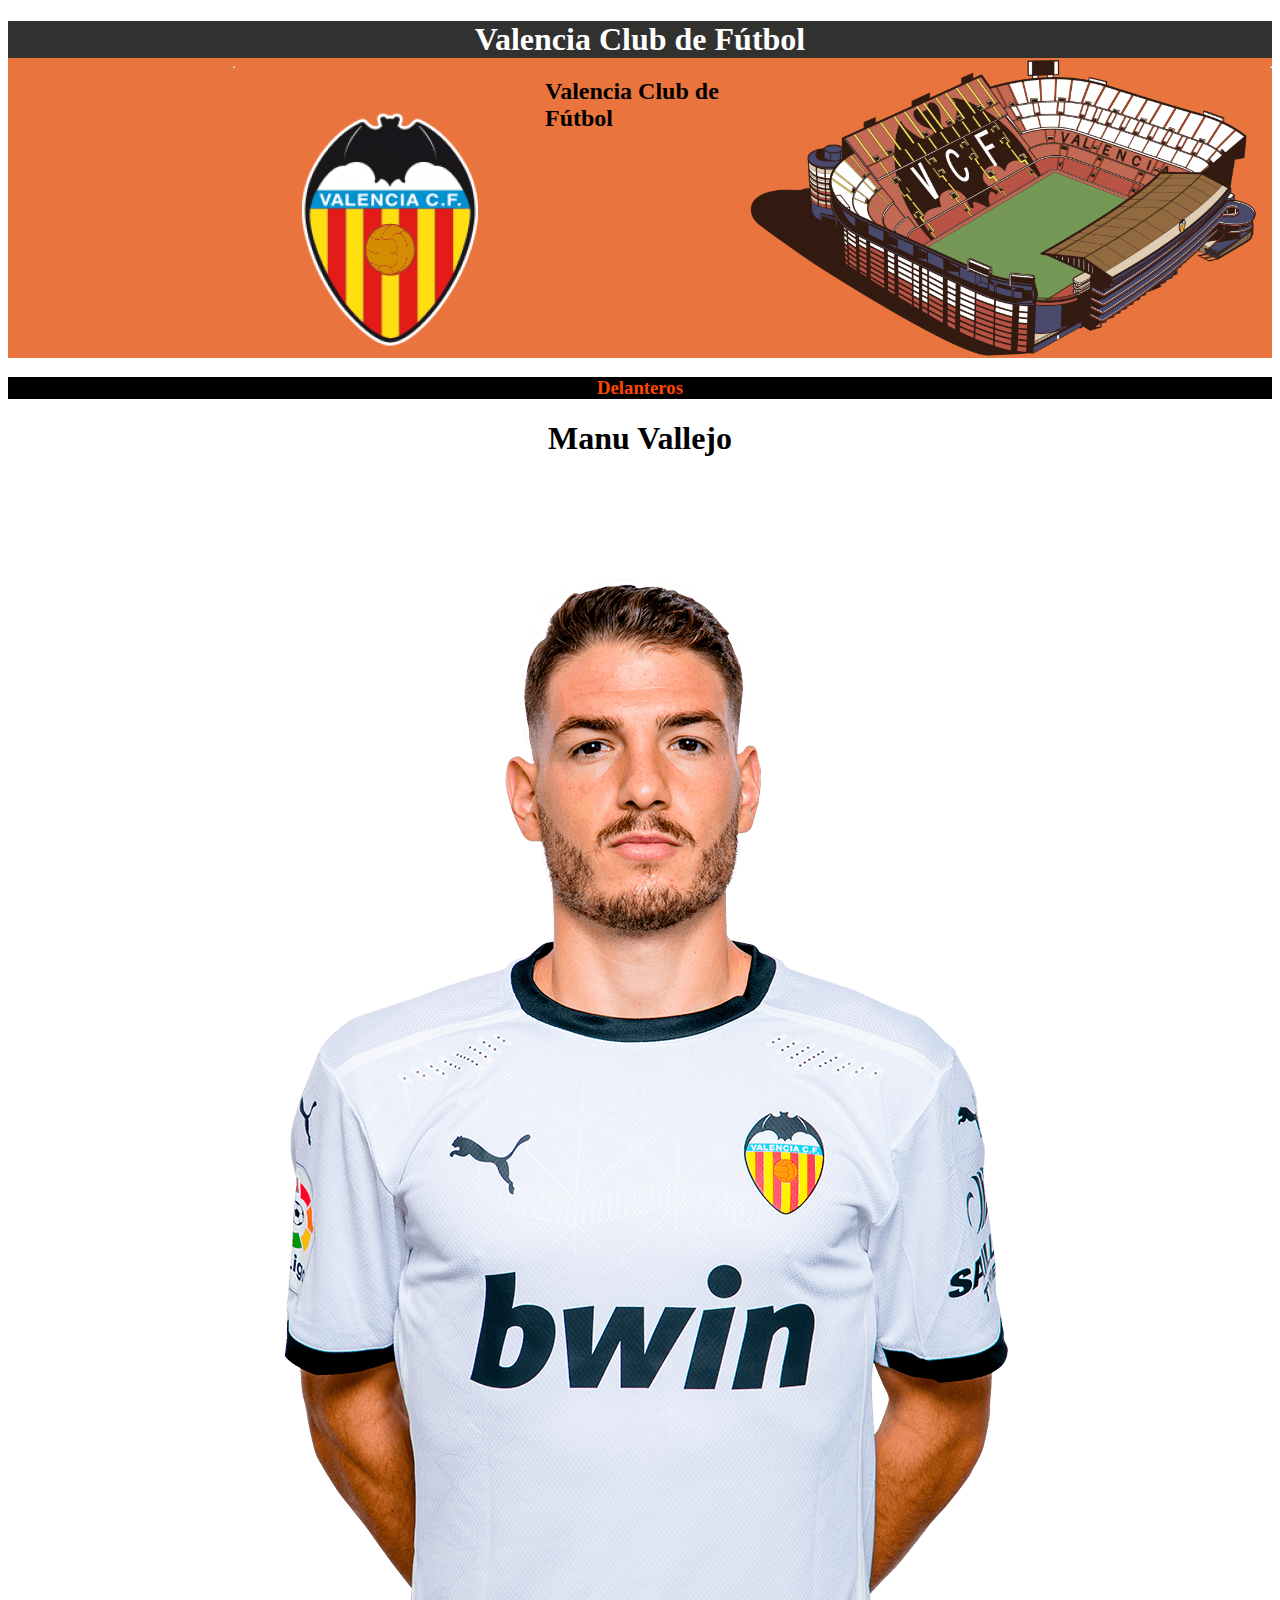
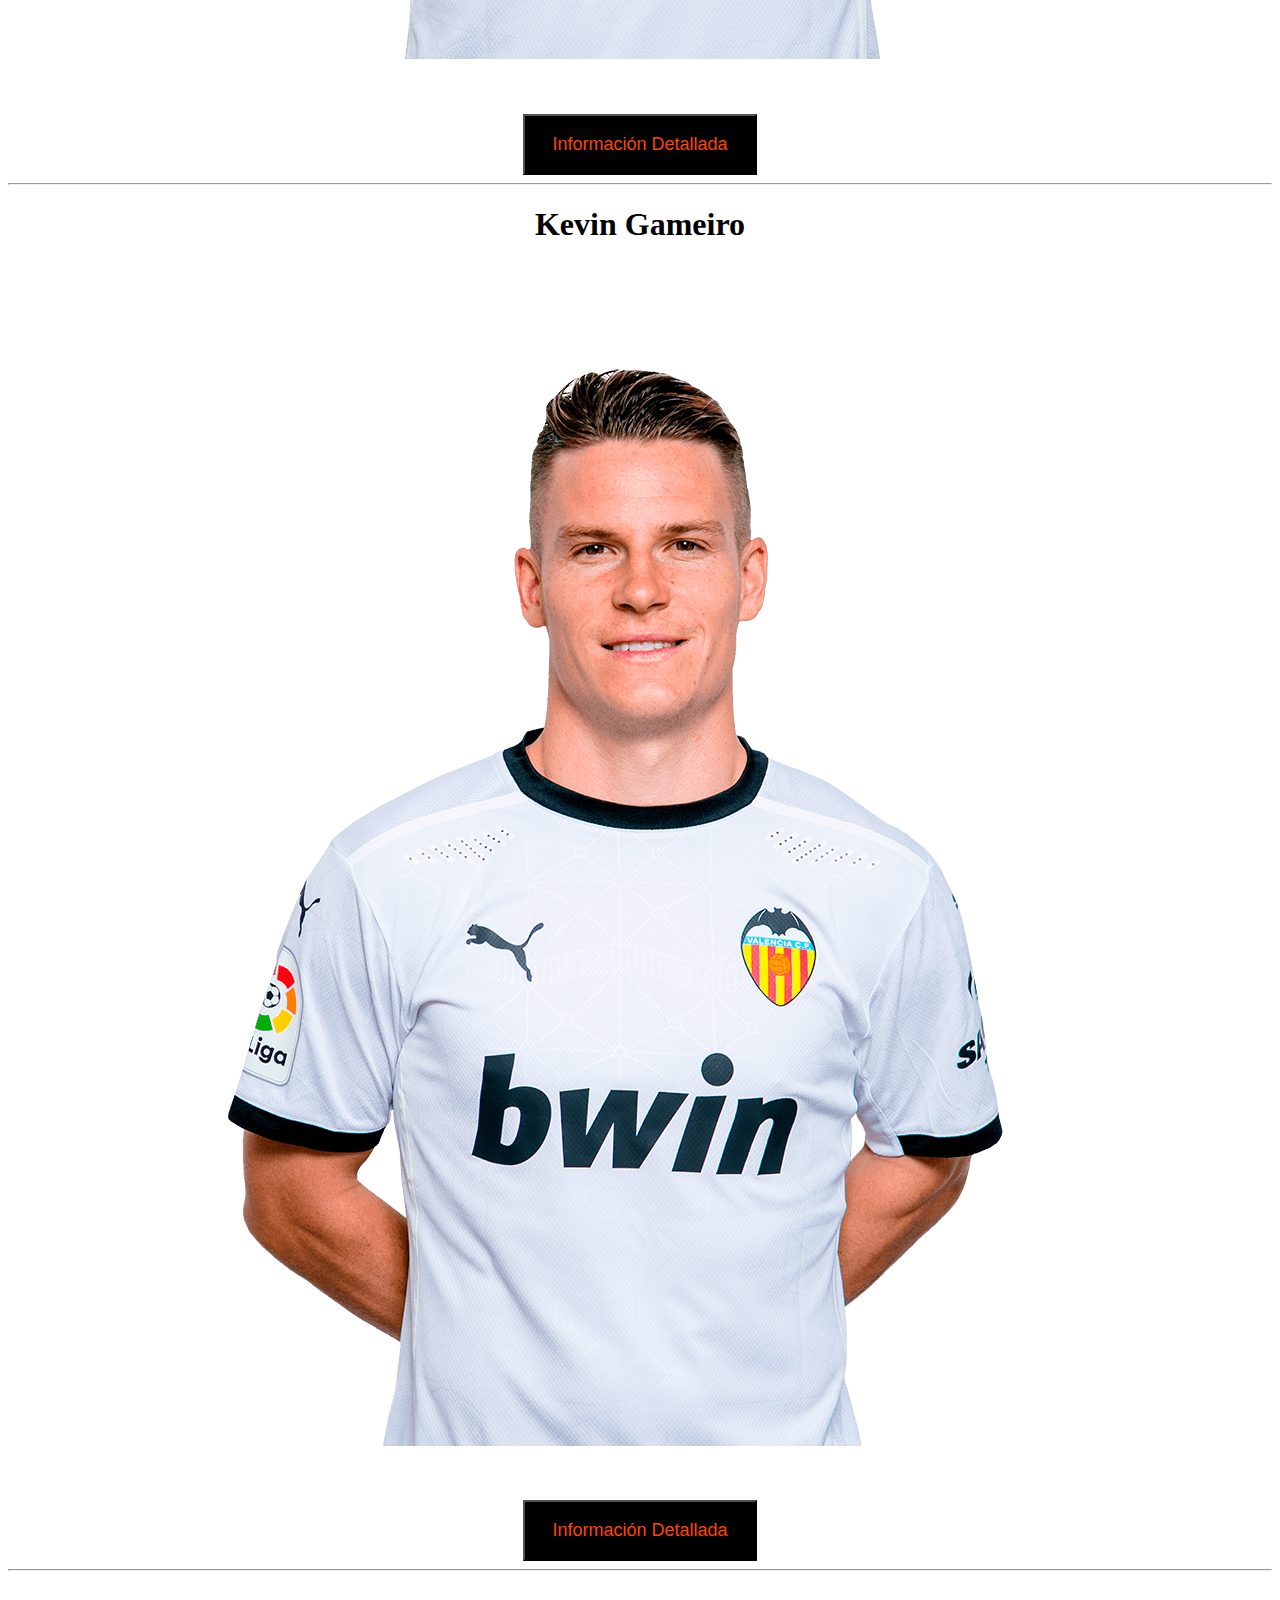
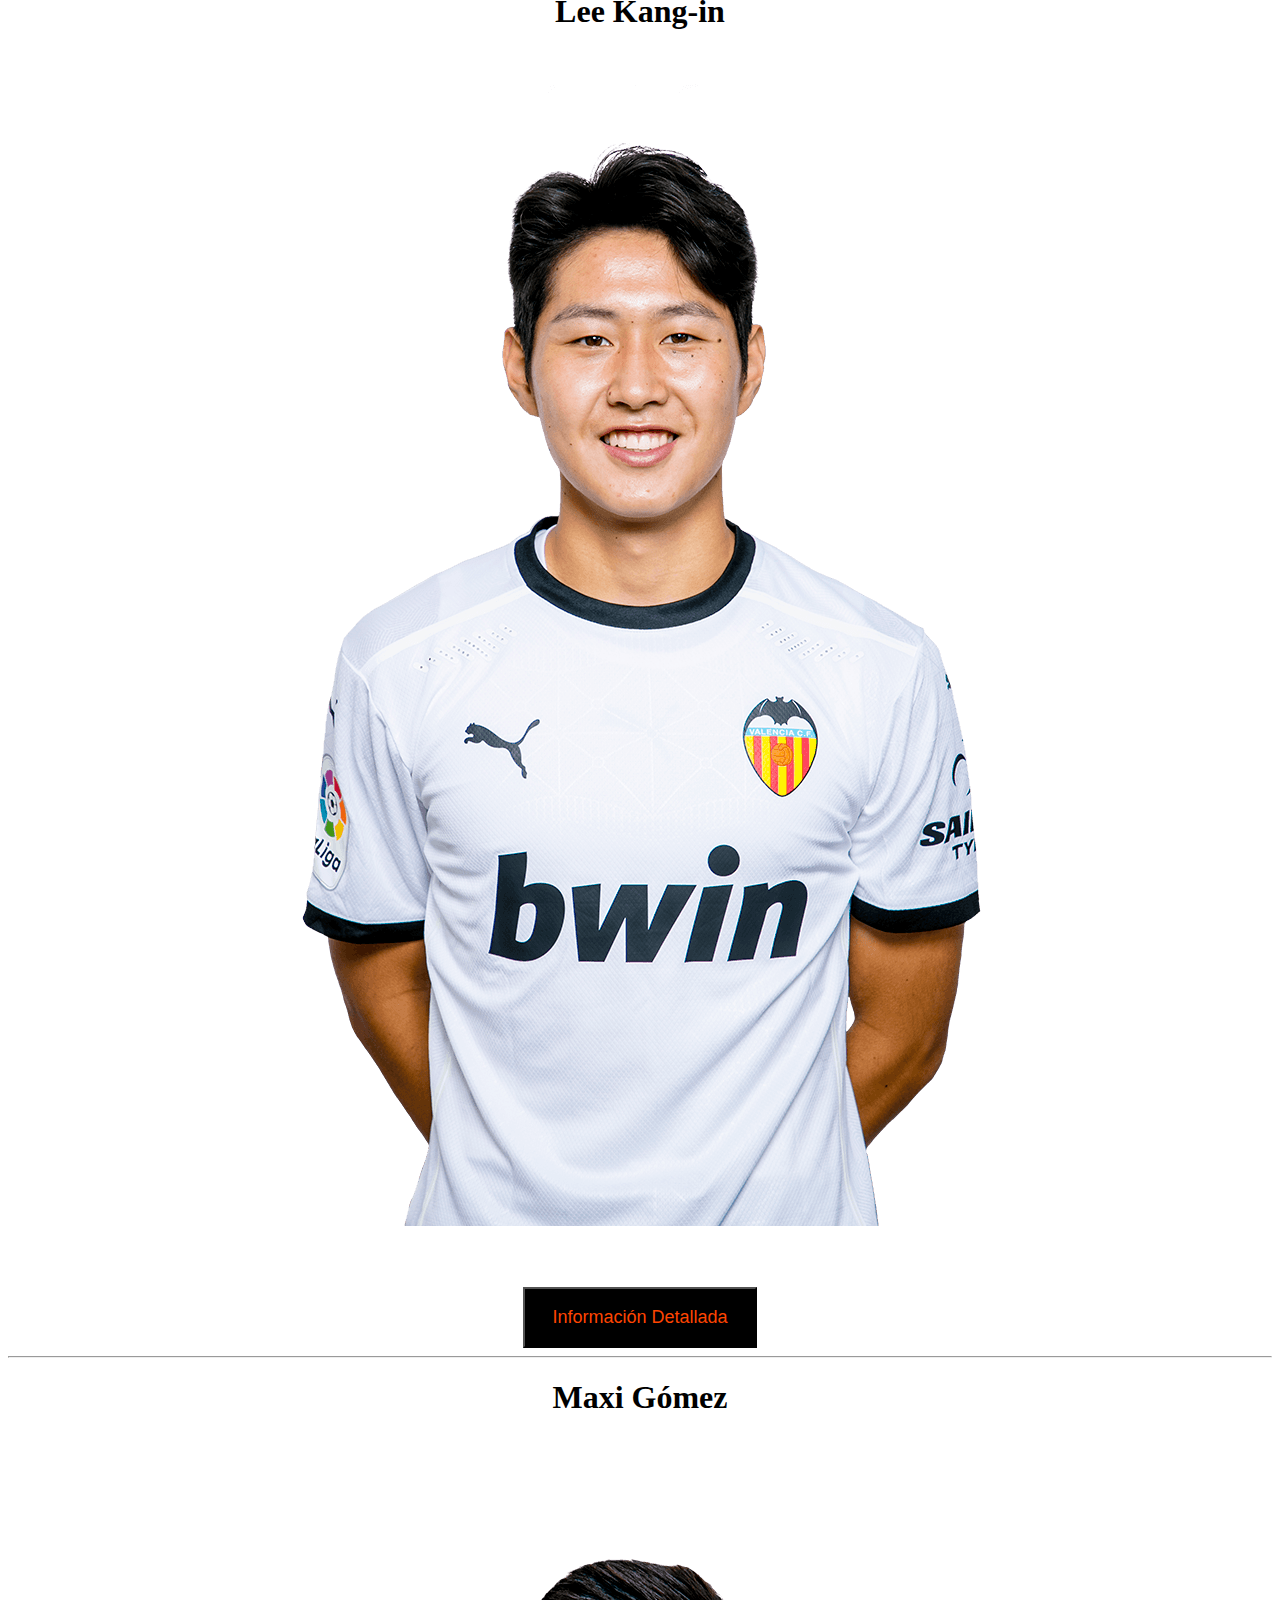
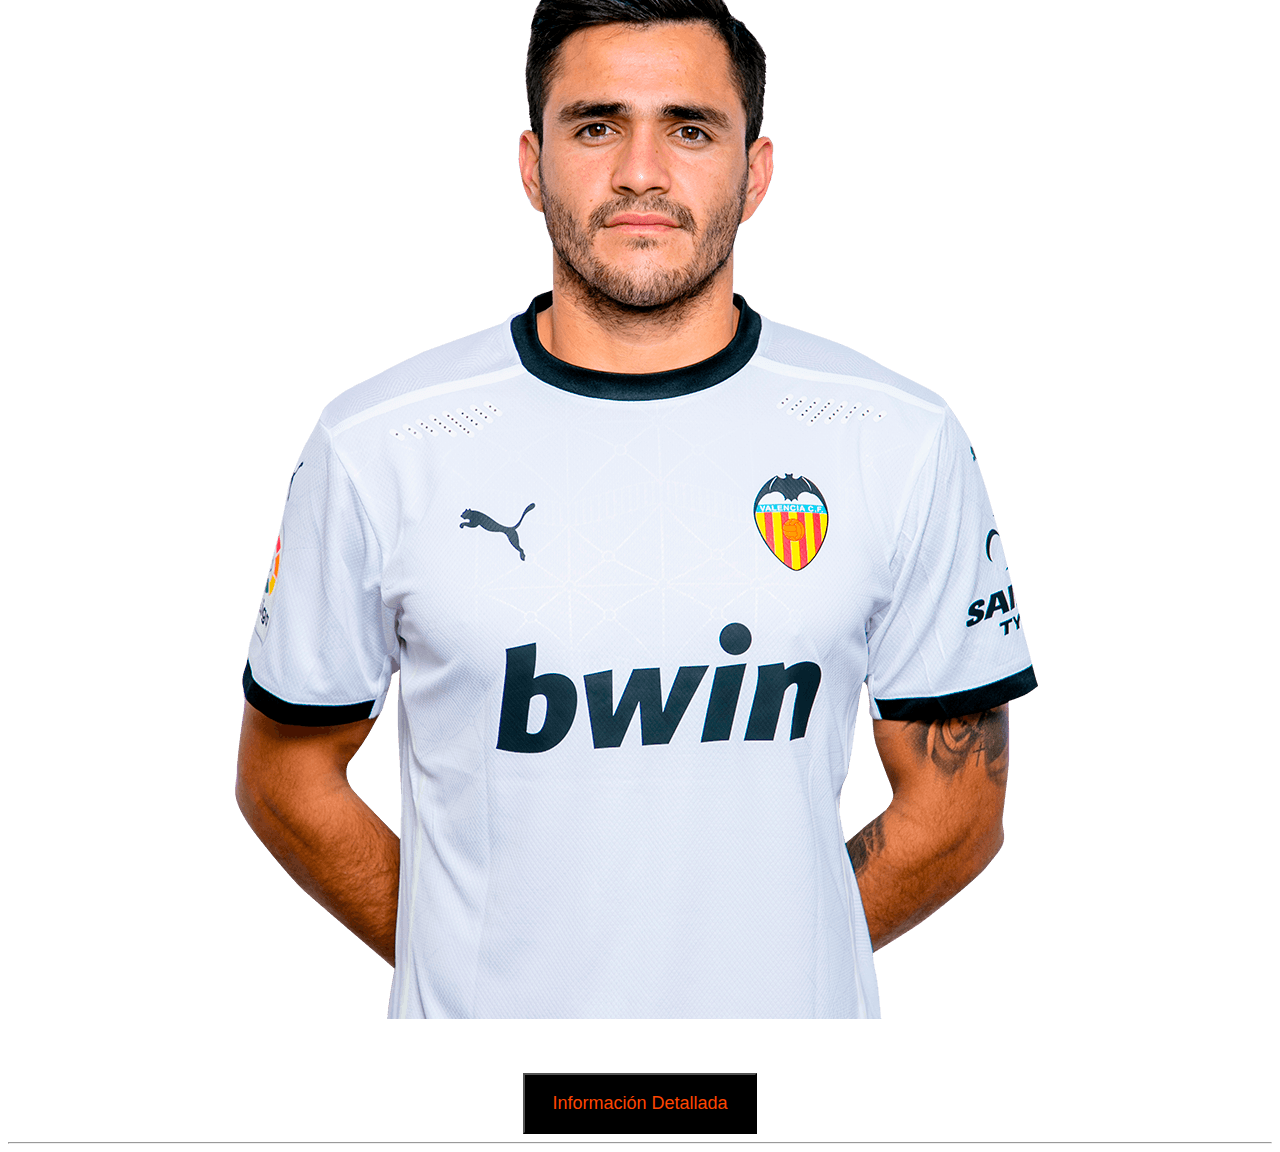
<file: FCValencia/LaPlantillaFC/Delanteros/delanteros.html>
<!DOCTYPE html>
<html lang="es">
<head>
    <meta charset="UTF-8">
    <meta http-equiv="X-UA-Compatible" content="IE=edge">
    <meta name="viewport" content="width=device-width, initial-scale=1.0">
    <title>Delanteros</title><link rel="stylesheet" href="../style.css"><link rel="icon" href="/Imagenes/valencialogo.png">
</head>
<body>
    <header>
        <div class="fondosuperior">
            <h1>
                Valencia Club de Fútbol
            </h1>
        </div>
    </header>
    <main>
        <div class="fondomainsup">
            <div class="margenestop">
                <div class="escudoestadio">
                  <hr>
                    <p><img src="../Imagenes/valencialogo.png" alt="Escudo del Valencia" class="imagenizquierda">
                                        
                        <h2>Valencia Club de Fútbol</h2>
                        
                        <img src="../Imagenes/estadio.png" alt="estadio" class="imagenderecha">
                    </p>
                  <hr>
            
                </div>
            </div>
        </div>
        <div class="plantillanegr">
            <h3>
                Delanteros
            </h3>
        </div>
        <div class="centrini">
            <h1>
                Manu Vallejo
            </h1>
            <img src="../Imagenes/vallejo.png">
            <br>
                <a href="https://www.transfermarkt.es/manu-vallejo/profil/spieler/527350" target="blank">
                    <button class="boton" target="blank">Información Detallada</button>
                </a>
            <hr>
        </div>
        <div class="centrini">
            <h1>
                Kevin Gameiro
            </h1>
            <img src="../Imagenes/gameiro.png">
            <br>
                <a href="https://www.transfermarkt.es/kevin-gameiro/profil/spieler/27389" target="blank">
                    <button class="boton" target="blank">Información Detallada</button>
                </a>
            <hr>
        </div>
        <div class="centrini">
            <h1>
                Lee Kang-in
            </h1>
            <img src="../Imagenes/lee.png">
            <br>
                <a href="https://www.transfermarkt.es/kang-in-lee/profil/spieler/557149" target="blank">
                    <button class="boton" target="blank">Información Detallada</button>
                </a>
            <hr>
        </div>
        <div class="centrini">
            <h1>
                Maxi Gómez
            </h1>
            <img src="../Imagenes/maxi.png">
            <br>
                <a href="https://www.transfermarkt.es/maxi-gomez/profil/spieler/396894" target="blank">
                    <button class="boton" target="blank">Información Detallada</button>
                </a>
            <hr>
        </div>
    </main>
</body>
</html>
</file>
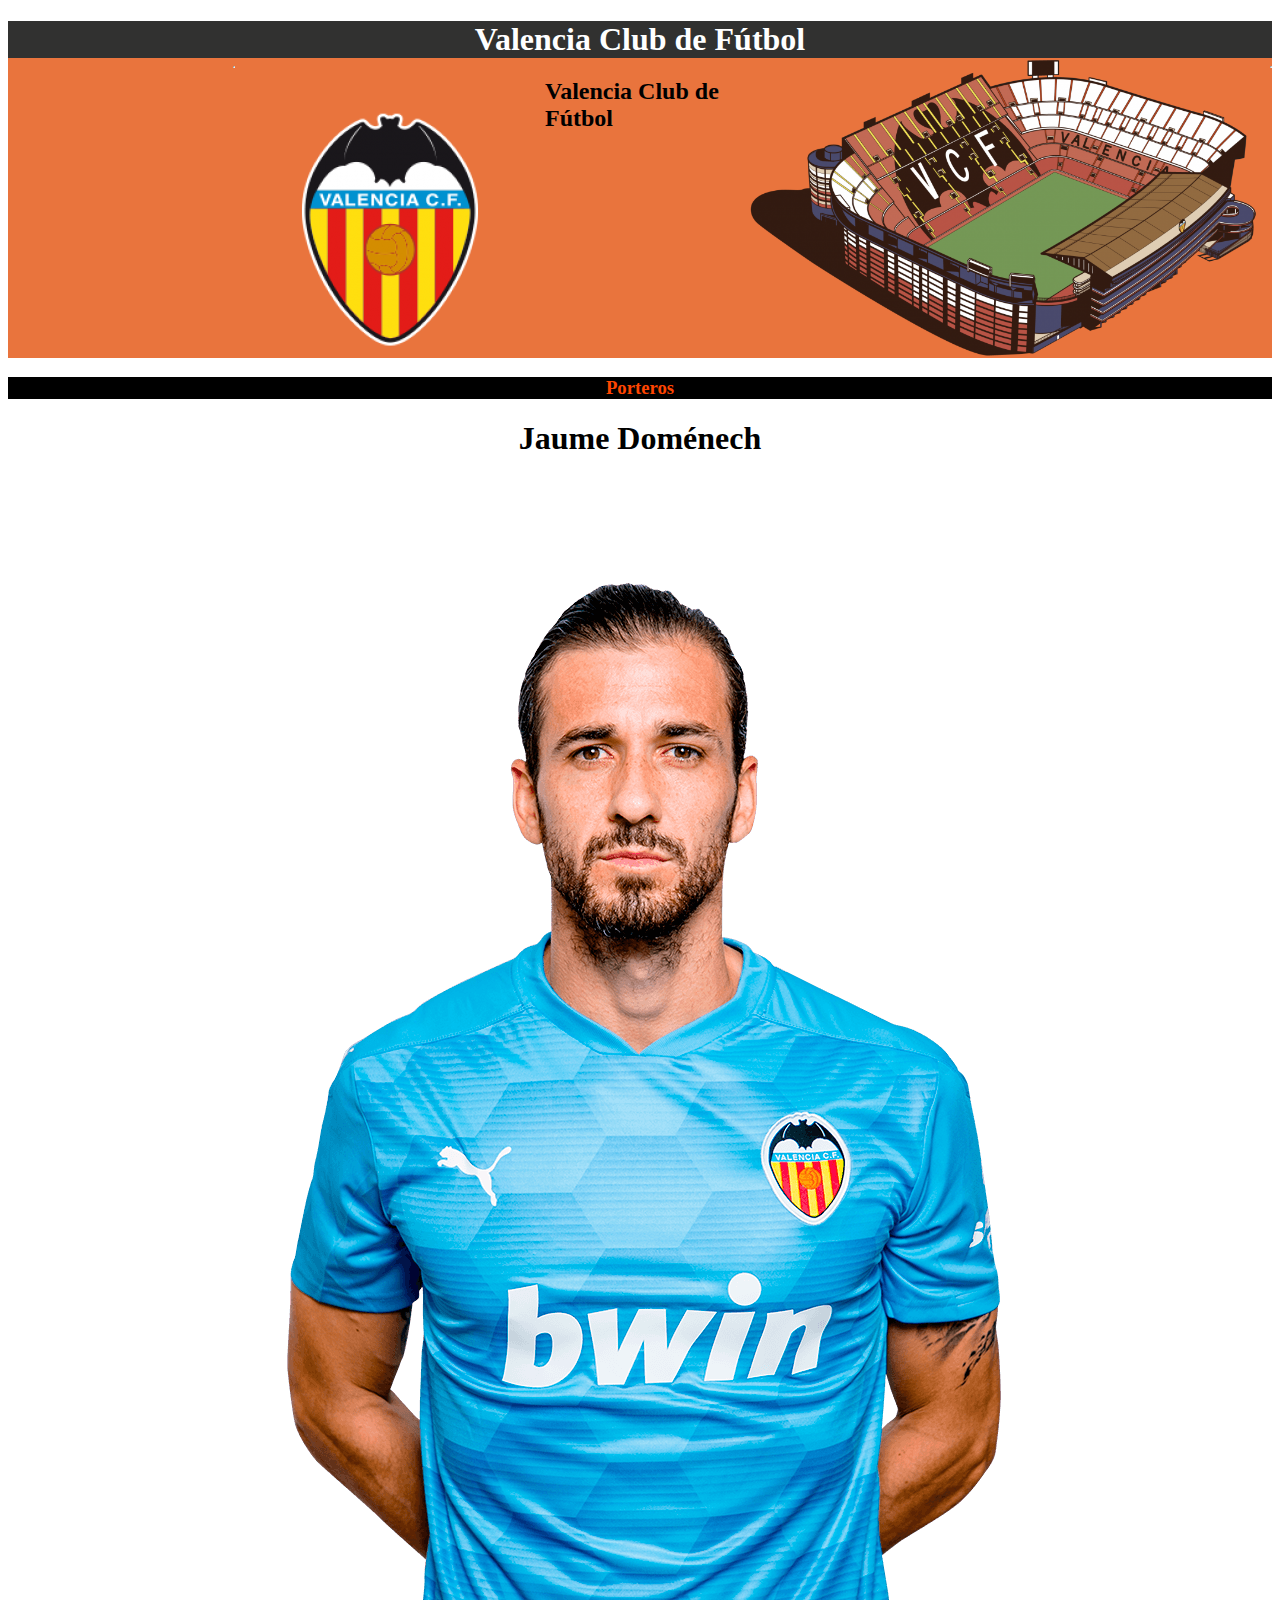
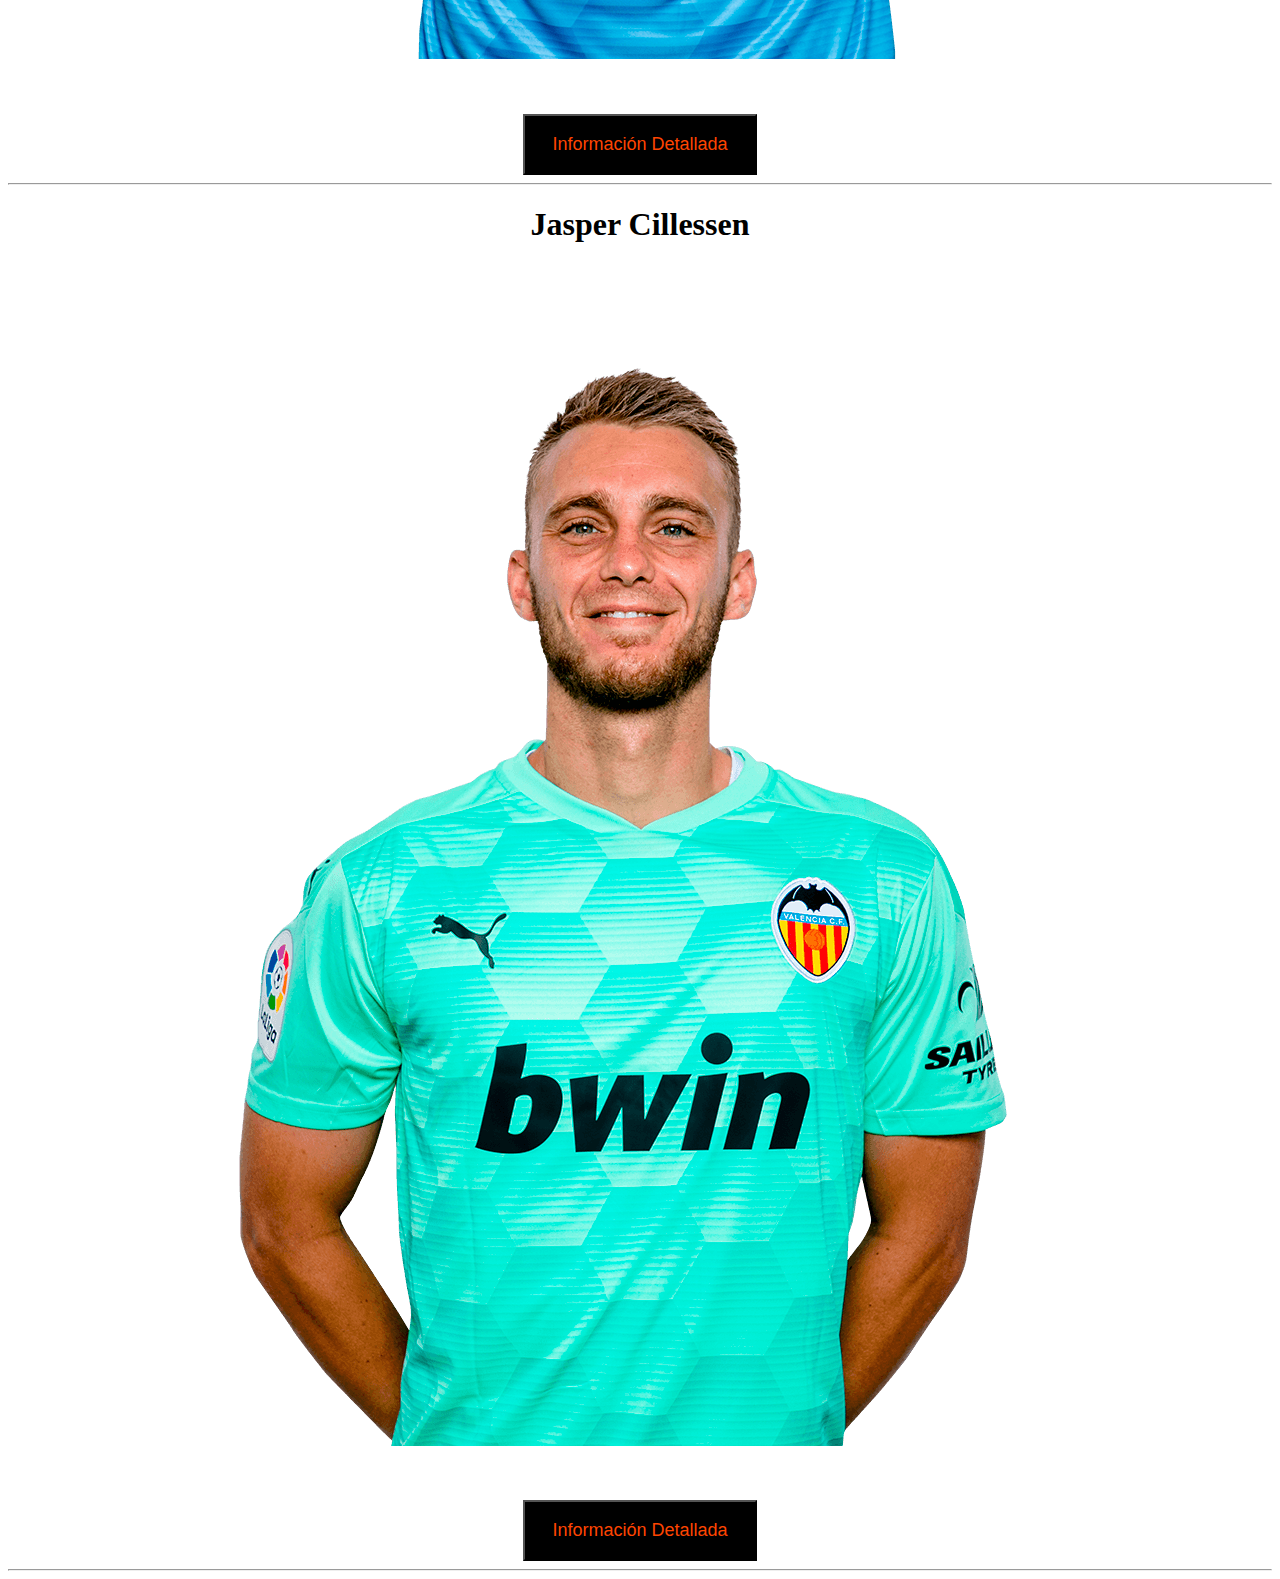
<file: FCValencia/LaPlantillaFC/Porteros/porteros.html>
<!DOCTYPE html>
<html lang="es">
<head>
    <meta charset="UTF-8">
    <meta http-equiv="X-UA-Compatible" content="IE=edge">
    <meta name="viewport" content="width=device-width, initial-scale=1.0">
    <title>Porteros</title><link rel="stylesheet" href="../style.css"><link rel="icon" href="/Imagenes/valencialogo.png">
</head>
<body>
    <header>
        <div class="fondosuperior">
            <h1>
                Valencia Club de Fútbol
            </h1>
        </div>
    </header>
    <main>
        <div class="fondomainsup">
            <div class="margenestop">
                <div class="escudoestadio">
                  <hr>
                    <p><img src="../Imagenes/valencialogo.png" alt="Escudo del Valencia" class="imagenizquierda">
                                        
                        <h2>Valencia Club de Fútbol</h2>
                        
                        <img src="../Imagenes/estadio.png" alt="estadio" class="imagenderecha">
                    </p>
                  <hr>
            
                </div>
            </div>
        </div>
        <div class="plantillanegr">
            <h3>
                Porteros
            </h3>
        </div>
        <div class="centrini">
            <h1>
                Jaume Doménech
            </h1>
            <img src="../Imagenes/jaume.png">
            <br>
                <a href="https://www.transfermarkt.es/jaume-domenech/profil/spieler/227805" target="blank">
                    <button class="boton" target="blank">Información Detallada</button>
                </a>
            <hr>
        </div>
        <div class="centrini">
            <h1>
                Jasper Cillessen
            </h1>
            <img src="../Imagenes/cillessen.png">
            <br>
                <a href="https://www.transfermarkt.es/jasper-cillessen/profil/spieler/146227" target="blank">
                    <button class="boton" target="blank">Información Detallada</button>
                </a>
            <hr>
        </div>
    </main>
</body>
</html>
</file>
<file: style.css>
div.fondosuperior{
    width: 100%;
    color: white;
    background-color: rgb(49, 49, 48);
    text-align: center;
    background-size: contain;
}

div.fondomainsup{
    margin-top: -22px;
    background-color: rgb(233, 116, 61);
    display: block;
}
div.fondomainsup2{
    display: block;
}

div.escudoestadio{
    display: flex!important;
    flex-direction: row;
    margin-block: px;
    height: 300px;
   
}

/* div.escudoestadio2{
    display: flex!important;
    flex-direction: row;
    margin-block: px;
    height:px;
   
} */


div.margenestop{
    margin: 0 auto;
    max-height: 1296px;
    box-sizing: border-box;
    margin-left: 225px;
}

hr{
    color:  rgb(233, 116, 61);
    size: 0;
    height: -0;
}

div.plantillanegr{
    text-align: center;
    background-color: black;
    color: orangered;
}

/* div.espaciado{
    margin-top: px;
} */

#seleccion-menu{
    margin:40px auto;
    width:95%;
    min-width:320px;
    max-width:950px;
    border-radius: 30%; 
}    

div.contenedor-opciones{
    margin-top: 5px;
    width: 100%;
    clear: both;
    display: inline-block;
    background-color: rgb(53, 206, 61);
}


.contenedor-nombre{
    position: relative;
    display: block;
    padding: 5px;
    font-weight: 300px;
    font-size: 20px;
    background-color: rgb(53, 51, 51);
    color: orangered;
    text-decoration: none;
    padding-left: 10px;
    text-align: center;
}

div.bloqueimagen{
    margin-top: 5px;
    width: 30%; 
    clear: both;
    display: inline-block;
    align-content: left;
}

div.cosas{
    display: flex!important;
    flex-direction: row;
}

div.centrmarg{
    margin: 0 auto;
    max-width: 950px;
}

div.textoo{
    padding: 30px;
    width: 40%;
    color: black;
}

div.final{
    color: black;
    text-align: center;
}

.estilonaranja{
    color: orangered;
}

.izquitaquilla{
    float: left;
    /* text-align: center; */
    font-weight: bold;
    margin-bottom: 50px;
    margin-left: 400px;
}

.partidos{
    margin-left: 400px;
}

.izquitaquilla2{
    float: left;
    /* text-align: center; */
    font-weight: bold;
    margin-bottom: 50px;
    margin-left: 400px;
}

.boton{
    position: relative;
    /* margin-top: 4%; */
    padding:1em 1.5em;
    background-color: black;
    color: orangered;
    font-size: large;

}
</file>
<file: FCValencia/LaPlantillaFC/style.css>
div.fondosuperior{
    width: 100%;
    color: white;
    background-color: rgb(49, 49, 48);
    text-align: center;
    background-size: contain;
}

div.fondomainsup{
    margin-top: -22px;
    background-color: rgb(233, 116, 61);
    display: block;
}
div.fondomainsup2{
    display: block;
}

div.escudoestadio{
    display: flex!important;
    flex-direction: row;
    margin-block: px;
    height: 300px;
   
}

/* .center{
    align-items: center;
    display: flex;
    background-color: red;
} */

div.margenestop{
    margin: 0 auto;
    max-height: 1296px;
    box-sizing: border-box;
    margin-left: 225px;
}

hr{
    color:  rgb(233, 116, 61);
    size: 0;
    height: -0;
}

.imagenizquierda{
    float: left;
}

.imagenderecha{
    float: right;
}

div.plantilla{
    text-align: left;
}

div.plantillanegr{
    text-align: center;
    background-color: black;
    color: orangered;
}

.imagen{
    width: 129px;
}

.boton{
    position: relative;
    margin-top: 4%;
    padding:1em 1.5em;
    background-color: black;
    color: orangered;
    font-size: large;
}

.boton2{
    position: relative;
    margin-top: 4%;
    padding:1em 1.5em;
    background-color: black;
    color: orangered;
    font-size: large;
}

.boton3{
    position: relative;
    margin-top: 4%;
    padding:1em 1.5em;
    background-color: black;
    color: orangered;
    font-size: large;
}

.boton4{
    position: relative;
    margin-top: 4%;
    padding:1em 1.5em;
    background-color: black;
    color: orangered;
    font-size: large;
}

/* .subrayado{
    display: inline-block;
    background-color: orangered
    heig
} */

div.centrini{
    text-align: center;
}
</file>
